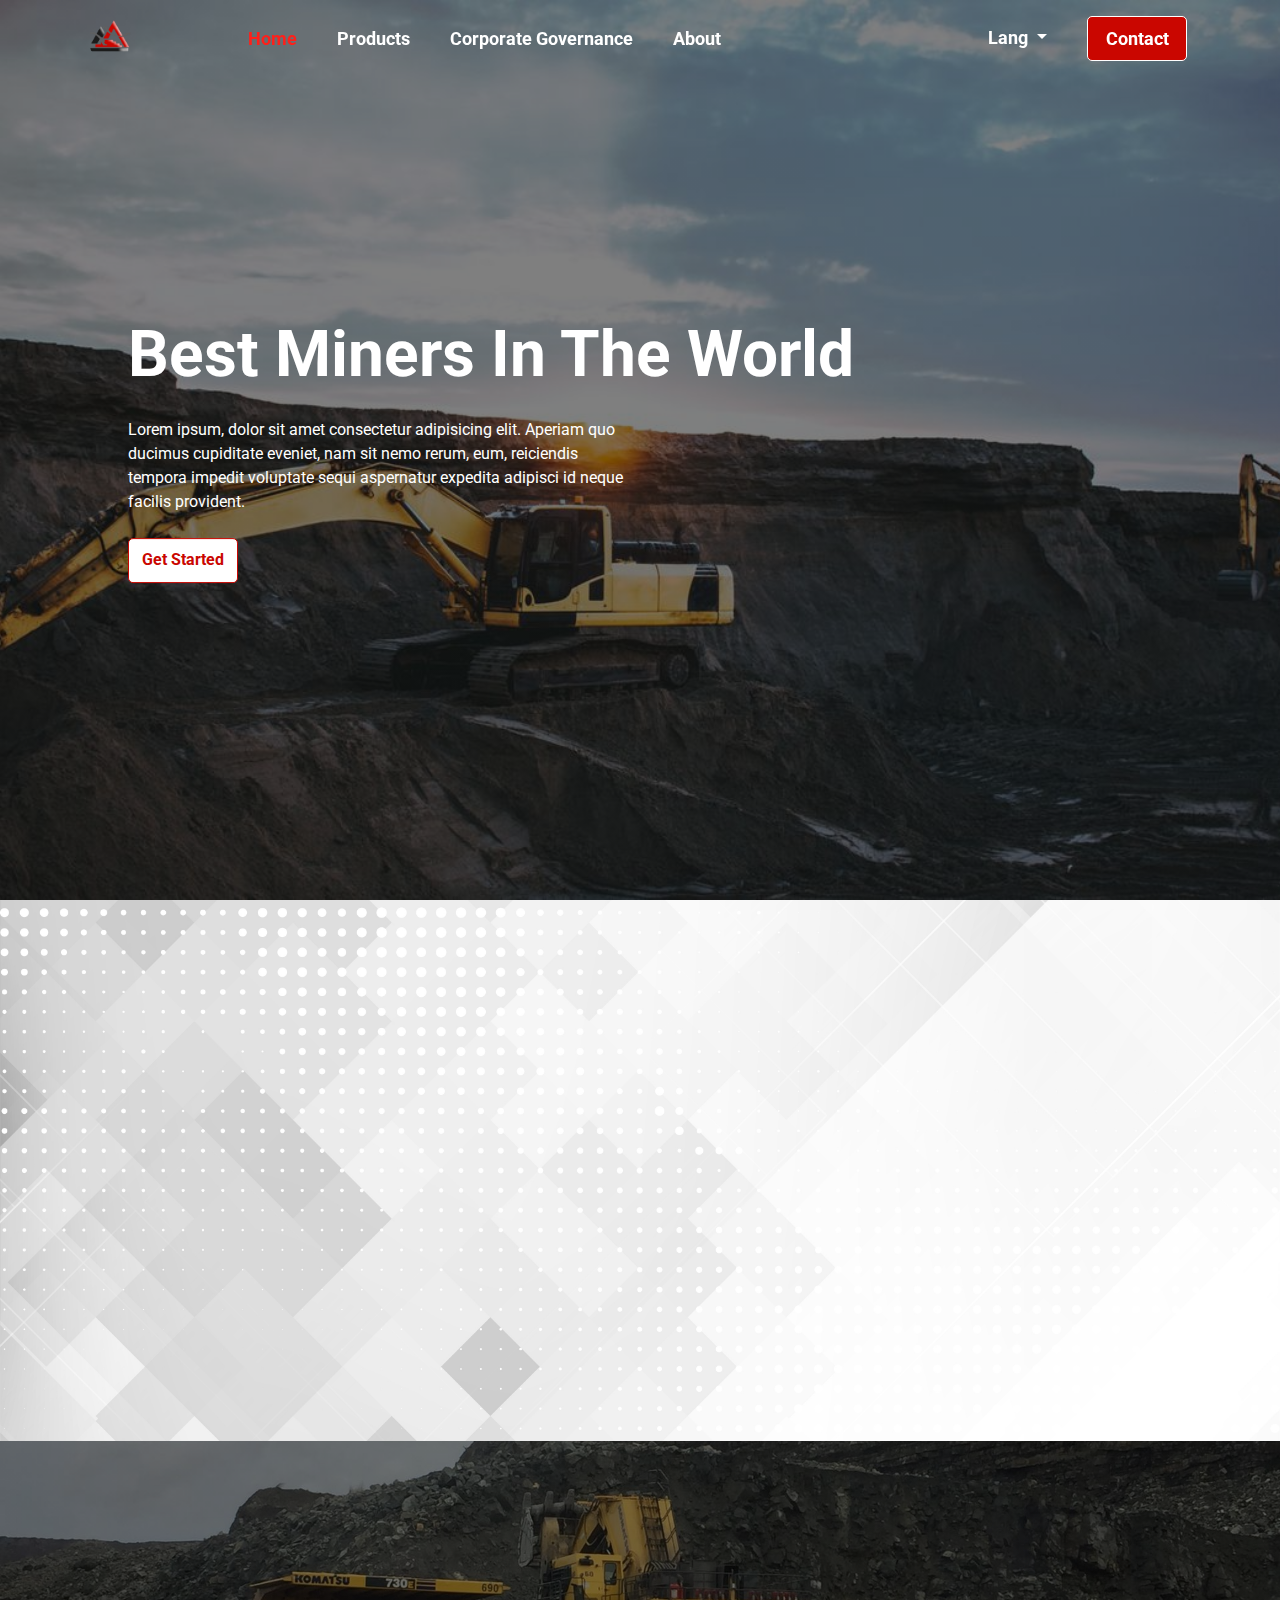
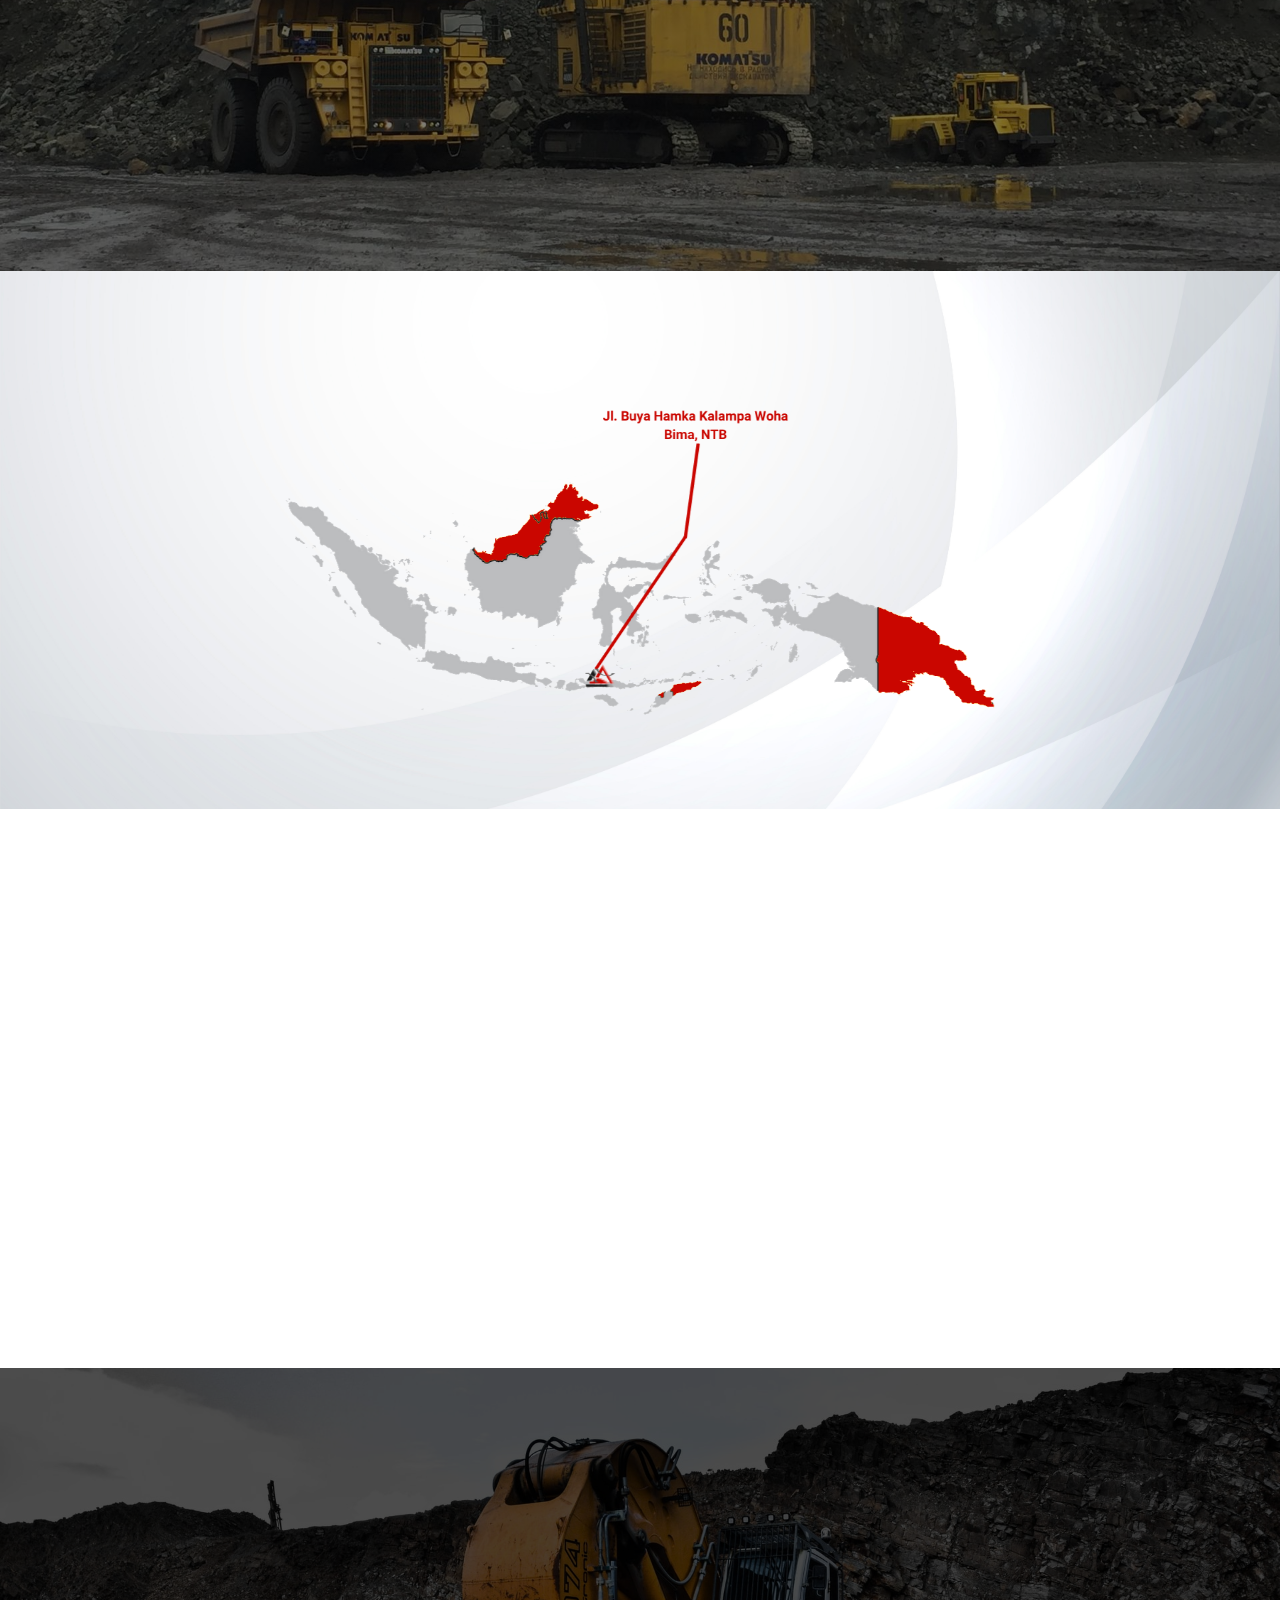
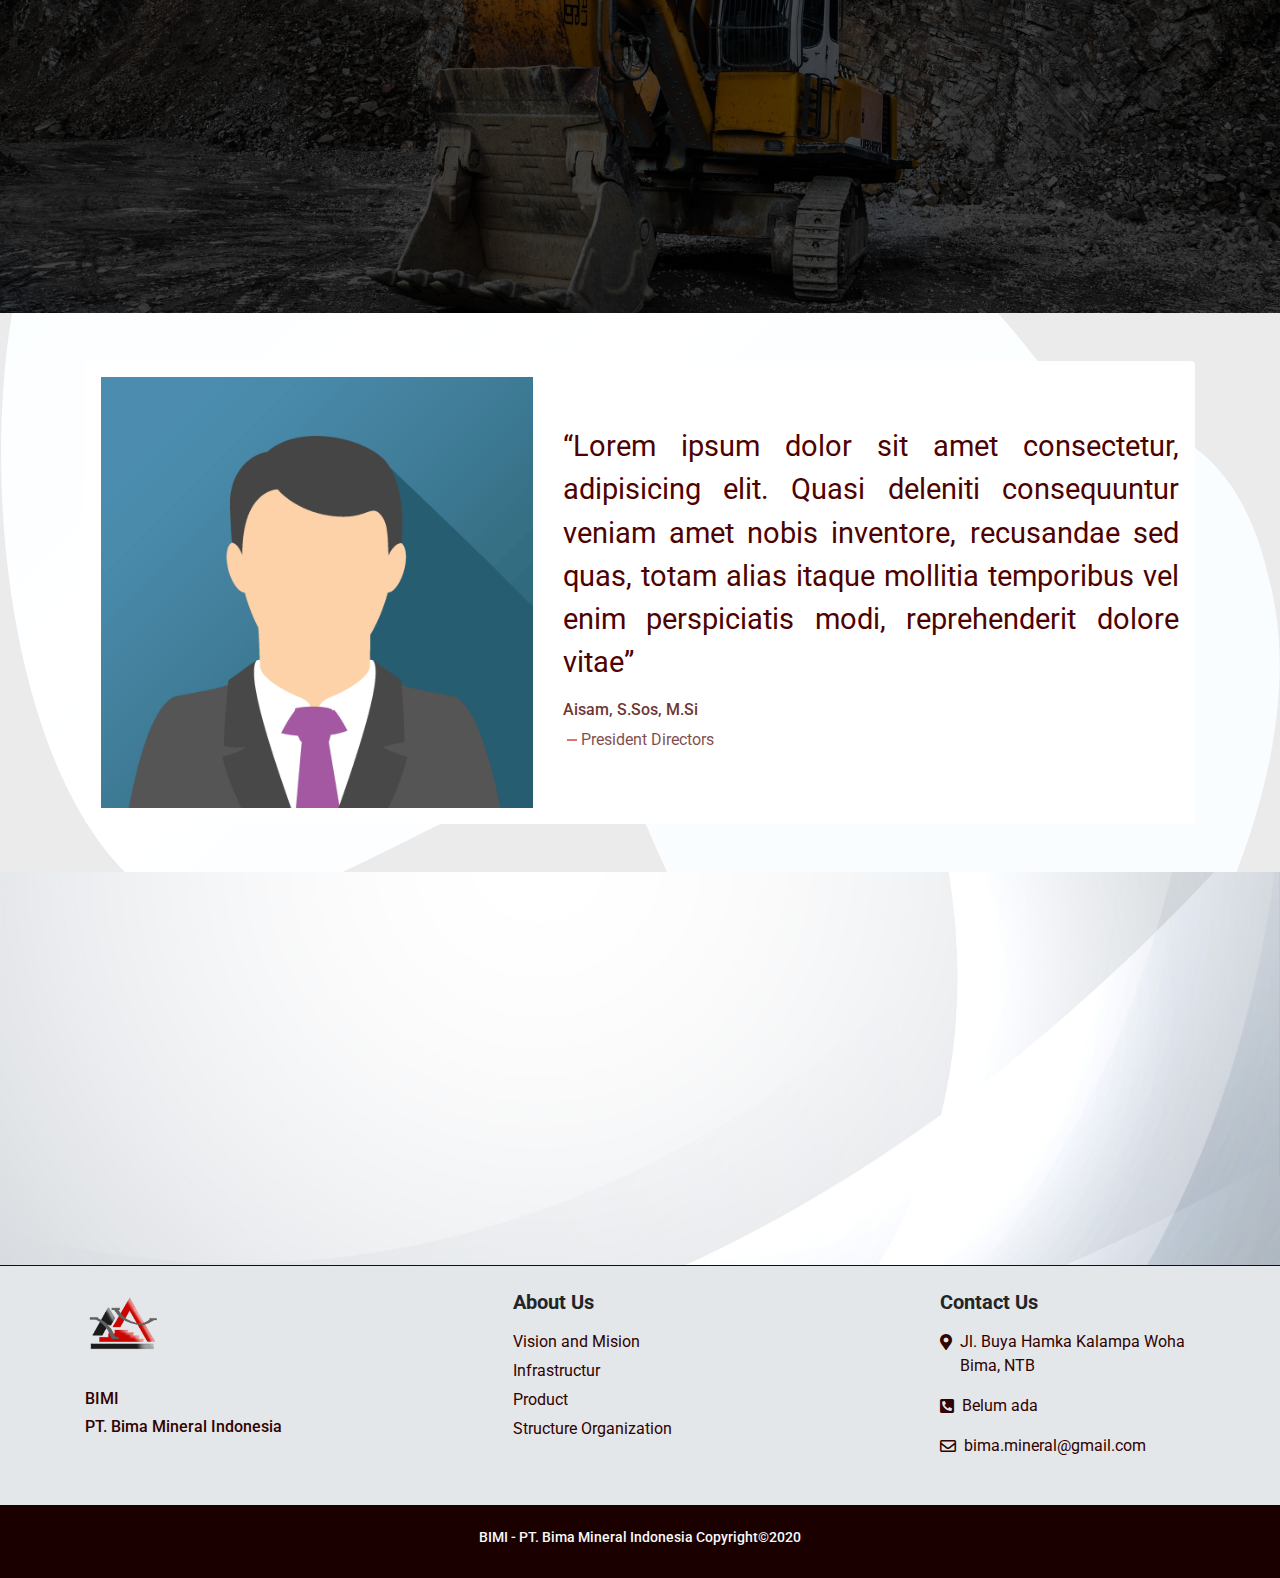
<file: index.html>
<!DOCTYPE html>
<html lang="en">
  <head>
    <meta charset="UTF-8" />
    <meta name="keywords" content="Mining Company" />
    <meta name="description" content="Your Trusted Source for Mining." />
    <meta name="viewport" content="width=device-width, initial-scale=1.0" />
    <meta http-equiv="X-UA-Compatible" content="IE=edge" />
    <link rel="stylesheet" href="vendor/animate.css" />
    <link rel="stylesheet" href="vendor/fontawesome/css/all.min.css" />
    <link
      rel="stylesheet"
      href="vendor/bootstrap-4.3.1/css/bootstrap.min.css"
    />
    <link rel="stylesheet" href="assets/css/style.min.css" />
    <link rel="stylesheet" href="vendor/slick-1.8.1/slick/slick.css" />
    <link rel="stylesheet" href="vendor/slick-1.8.1/slick/slick-theme.css" />
    <link rel="stylesheet" href="vendor/aos-master/dist/aos.css" />
    <link
      rel="shortcut icon"
      href="assets/images/favicon.ico"
      type="image/x-icon"
    />
    <title>BIMI - Your Trusted Source for Mining</title>
  </head>
  <body>
    <header id="home">
      <nav class="navbar navbar-expand-lg fixed-top">
        <div class="container d-flex justify-content-between">
          <a class="navbar-brand" href="index.html"
            ><img src="assets/images/Logo.png" class="logo pr-2" alt="Bimi" />
          </a>
          <button
            class="navbar-toggler ml-auto"
            type="button"
            data-toggle="collapse"
            data-target=".navbar-collapse"
            aria-controls="navbarSupportedContent"
            aria-expanded="false"
            aria-label="Toggle navigation"
          >
            <span class="navbar-toggler-icon">
              <i class="fa-lg fas fa-bars pt-1 txt-primary"></i>
            </span>
          </button>
          <div class="collapse navbar-collapse">
            <ul class="navbar-nav mx-auto">
              <li class="nav-item">
                <a class="nav-link active mr-lg-4" href="index.html"
                  ><strong>Home</strong></a
                >
              </li>
              <li class="nav-item">
                <a class="nav-link" href="products.html"
                  ><strong>Products</strong></a
                >
              </li>
              <li class="nav-item mx-lg-4">
                <a class="nav-link" href="corporate.html"
                  ><strong>Corporate Governance</strong></a
                >
              </li>
              <li class="nav-item">
                <a class="nav-link" href="about.html"
                  ><strong>About</strong></a
                >
              </li>
            </ul>
          </div>
          <div class="collapse navbar-collapse">
            <ul class="navbar-nav ml-lg-auto">
              <li class="nav-item dropdown mr-lg-4 mt-lg-2">
                <a
                  class="nav-link dropdown-toggle"
                  href="#"
                  id="navbarDropdown"
                  role="button"
                  data-toggle="dropdown"
                  aria-haspopup="true"
                  aria-expanded="false"
                >
                  <strong>Lang</strong>
                </a>
                <div class="dropdown-menu" aria-labelledby="navbarDropdown">
                  <a
                    href="#googtrans(en|en)"
                    class="dropdown-item lang-en lang-select"
                    data-lang="en"
                    ><strong>English</strong></a
                  >
                  <a
                    href="#googtrans(en|zh-CN)"
                    class="dropdown-item lang-en lang-select"
                    data-lang="zh-CN"
                    ><strong>China</strong></a
                  >
                </div>
              </li>
              <li class="nav-item">
                <a href="contact.html" class="nav-link"
                  ><button id="buttonNav" class="button-one"><strong>Contact</strong></button>
                </a>
              </li>
            </ul>
          </div>
        </div>
      </nav>
      <div class="banner">
        <h1 class="title-banner"><strong>Best Miners In The World</strong></h1>
        <p class="content-banner my-4">
          Lorem ipsum, dolor sit amet consectetur adipisicing elit. Aperiam quo
          ducimus cupiditate eveniet, nam sit nemo rerum, eum, reiciendis
          tempora impedit voluptate sequi aspernatur expedita adipisci id neque
          facilis provident.
        </p>
        <a href="#vision-mission"
          ><button class="button-two"><strong>Get Started</strong></button></a
        >
      </div>
    </header>
    <main>
      <article id="vision-mission" class="text-center p-5">
        <div class="container mt-5">
          <section id="vision">
            <h5 class="title-small text-uppercase" data-aos="fade-down" data-aos-duration="1500">Vision</h5>
            <em>
              <p class="vision" data-aos="zoom-in" data-aos-duration="1800">
                <q
                  >Become a world-class mining company for a better quality
                  life</q
                >
              </p>
            </em>
          </section>
          <section id="mission">
            <h5 class="title-small text-uppercase mt-5 mb-4" data-aos="fade-down" data-aos-duration="2000">Mission</h5>
            <div class="col-12 col-md-11 col-lg-10 mx-auto">
              <div class="row">
                <div class="col-8 col-md-4 mx-auto mb-5">
                  <div class="card p-2 p-lg-3" data-aos="flip-up" data-aos-duration="2300">
                    <p class="mission">
                      Optimizing corporate value, contribution to shareholders
                      and social responsibility (empowerment of local
                      communities)
                    </p>
                  </div>
                </div>
                <div class="col-8 col-md-4 mx-auto mb-5">
                  <div class="card p-2 p-lg-3" data-aos="flip-up" data-aos-duration="2500">
                    <p class="mission">
                      Creating competent, creative and professional human
                      resources
                    </p>
                  </div>
                </div>
                <div class="col-8 col-md-4 mx-auto">
                  <div class="card p-2 p-lg-3" data-aos="flip-up" data-aos-duration="2800">
                    <p class="mission">
                      Realizing harmonization of relationships with stakeholders
                      and the global environment
                    </p>
                  </div>
                </div>
              </div>
            </div>
          </section>
        </div>
      </article>
      <article id="project" class="p-5">
        <div class="container">
          <h1 class="title text-light pl-2 mb-2" data-aos="fade-right" data-aos-duration="1200"><strong>Our Infrastructure</strong></h1>
          <h5 class="subtitle text-light pl-2" data-aos="fade-right" data-aos-duration="1500">Check some of our infrastructure</h5>
          <a href=""
            ><button class="button-two" data-aos="fade-left" data-aos-duration="1500">
              <strong>Get More</strong>
            </button>
          </a>
          <div id="project-slider" data-aos="fade-up" data-aos-duration="2000">
            <div class="card text-center">
              <img
                src="assets/images/company-assets/road to mine.PNG"
                class="img-fluid rounded"
                alt="Sample"
              />
              <div class="caption text-light text-left p-2">
                <h5 class="title-project"><strong>Road to Location</strong></h5>
                <p class="content-project">
                  Lorem ipsum dolor, sit amet consectetur adipisicing elit.
                  Dicta officia molestias facere perspiciatis. Saepe sapiente
                  animi veritatis suscipit eos debitis alias cupiditate, cum
                  laudantium possimus fuga qui sit iusto libero?
                </p>
              </div>
            </div>
            <div class="card text-center">
              <img
                src="assets/images/company-assets/25.jpeg"
                class="img-fluid rounded"
                alt="Sample"
              />
              <div class="caption text-light text-left p-2">
                <h5 class="title-project"><strong>Mine Road</strong></h5>
                <p class="content-project">
                  Lorem ipsum dolor, sit amet consectetur adipisicing elit.
                  Dicta officia molestias facere perspiciatis. Saepe sapiente
                  animi veritatis suscipit eos debitis alias cupiditate, cum
                  laudantium possimus fuga qui sit iusto libero?
                </p>
              </div>
            </div>
            <div class="card text-center">
              <img
                src="assets/images/company-assets/21.jpeg"
                class="img-fluid rounded"
                alt="Sample"
              />
              <div class="caption text-light text-left p-2">
                <h5 class="title-project"><strong>Excavator</strong></h5>
                <p class="content-project">
                  Lorem ipsum dolor, sit amet consectetur adipisicing elit.
                  Dicta officia molestias facere perspiciatis. Saepe sapiente
                  animi veritatis suscipit eos debitis alias cupiditate, cum
                  laudantium possimus fuga qui sit iusto libero?
                </p>
              </div>
            </div>
            <div class="card text-center">
              <img
                src="assets/images/company-assets/23.jpeg"
                class="img-fluid rounded"
                alt="Sample"
              />
              <div class="caption text-light text-left p-2">
                <h5 class="title-project"><strong>Wheel Loader</strong></h5>
                <p class="content-project">
                  Lorem ipsum dolor, sit amet consectetur adipisicing elit.
                  Dicta officia molestias facere perspiciatis. Saepe sapiente
                  animi veritatis suscipit eos debitis alias cupiditate, cum
                  laudantium possimus fuga qui sit iusto libero?
                </p>
              </div>
            </div>
            <div class="card text-center">
              <img
                src="assets/images/company-assets/port.PNG"
                class="img-fluid rounded"
                alt="Sample"
              />
              <div class="caption text-light text-left p-2">
                <h5 class="title-project"><strong>Port</strong></h5>
                <p class="content-project">
                  Lorem ipsum dolor, sit amet consectetur adipisicing elit.
                  Dicta officia molestias facere perspiciatis. Saepe sapiente
                  animi veritatis suscipit eos debitis alias cupiditate, cum
                  laudantium possimus fuga qui sit iusto libero?
                </p>
              </div>
            </div>
          </div>
        </div>
      </article>
      <article class="maps-bimi p-2 p-md-4 p-lg-5">
        <div class="container">
          <div class="col-12 col-md-10 col-lg-8 mx-auto">
            <figure class="d-flex justify-content-center">
              <img src="assets/images/bimi.png" alt="Maps Bimi" class="img-fluid mx-auto">
            </figure>
          </div>
        </div>
      </article>
      <article id="mineral" class="px-2 py-5 px-md-5">
        <div class="container-fluid">
          <h3 class="title-small text-uppercase text-center mb-5"  data-aos="fade-down" data-aos-duration="1200">
            <strong>Report of Analysis</strong>
          </h3>
          <div class="col-12 col-md-10 col-lg-8 mx-auto">
            <div class="table-responsive overflow-hidden">
              <table id="tableAnalysist" class="table table-borderless table-custom" data-aos="flip-down" data-aos-duration="2000">
                <thead>
                  <th class="text-center">No</th>
                  <th>Parameter</th>
                  <th>Unit</th>
                  <th>Test Result</th>
                  <th>Test Method</th>
                </thead>
                <tbody>
                  <tr>
                    <td class="text-center">1</td>
                    <td><strong>Total Fe</strong></td>
                    <td>% wt</td>
                    <td>56.15</td>
                    <td>X-Ray Fluorescence</td>
                  </tr>
                  <tr>
                    <td class="text-center">2</td>
                    <td><strong>Al<sub>2</sub>O<sub>3</sub></strong></td>
                    <td>% wt</td>
                    <td>4.05</td>
                    <td>X-Ray Fluorescence</td>
                  </tr>
                  <tr>
                    <td class="text-center">3</td>
                    <td><strong>Sulphur (S)</strong></td>
                    <td>% wt</td>
                    <td>0.02</td>
                    <td>X-Ray Fluorescence</td>
                  </tr>
                  <tr>
                    <td class="text-center">4</td>
                    <td><strong>Fe<sub>2</sub>O<sub>3</sub></strong></td>
                    <td>% wt</td>
                    <td>80.28</td>
                    <td>X-Ray Fluorescence</td>
                  </tr>
                  <tr>
                    <td class="text-center">5</td>
                    <td><strong>Cr<sub>2</sub>O<sub>3</sub></strong></td>
                    <td>% wt</td>
                    <td>0.02</td>
                    <td>X-Ray Fluorescence</td>
                  </tr>
                  <tr>
                    <td class="text-center">6</td>
                    <td>Moisture Content</td>
                    <td>% wt</td>
                    <td>10.59</td>
                    <td>Gravimetric</td>
                  </tr>
                  <tr>
                    <td class="text-center">7</td>
                    <td>K<sub>2</sub>O</td>
                    <td>% wt</td>
                    <td>0.01</td>
                    <td>X-Ray Fluorescence</td>
                  </tr>
                  <tr>
                    <td class="text-center">8</td>
                    <td>G<sub>3</sub>O</td>
                    <td>% wt</td>
                    <td>0.59</td>
                    <td>X-Ray Fluorescence</td>
                  </tr>
                  <tr>
                    <td class="text-center">9</td>
                    <td>MgO</td>
                    <td>% wt</td>
                    <td>3.56</td>
                    <td>X-Ray Fluorescence</td>
                  </tr>
                  <tr>
                    <td class="text-center">10</td>
                    <td>MnO<sub>2</sub></td>
                    <td>% wt</td>
                    <td>0.62</td>
                    <td>X-Ray Fluorescence</td>
                  </tr>
                  <tr>
                    <td class="text-center">11</td>
                    <td>Na<sub>2</sub>O</td>
                    <td>% wt</td>
                    <td>0.22</td>
                    <td>X-Ray Fluorescence</td>
                  </tr>
                  <tr>
                    <td class="text-center">12</td>
                    <td>Phosphor (P)</td>
                    <td>% wt</td>
                    <td>0.01</td>
                    <td>X-Ray Fluorescence</td>
                  </tr>
                  <tr>
                    <td class="text-center">13</td>
                    <td>SiO<sub>2</sub></td>
                    <td>% wt</td>
                    <td>3.15</td>
                    <td>X-Ray Fluorescence</td>
                  </tr>
                  <tr>
                    <td class="text-center">14</td>
                    <td>TiO<sub>2</sub></td>
                    <td>% wt</td>
                    <td>7.17</td>
                    <td>X-Ray Fluorescence</td>
                  </tr>
                </tbody>
              </table>
              <div class="pagination" data-aos="fade-up" data-aos-duration="2200">
                <ol class="page-number"></ol>
              </div>
            </div>
          </div>
        </div>
      </article>

      <article id="product" class="p-5">
        <h1 class="title text-light text-center mb-4" data-aos="fade-down" data-aos-duration="1200"><strong>Product Preview</strong></h1>
        <h4 class="subtitle text-light text-center mb-5" data-aos="fade-down" data-aos-duration="1500">A snapshot of some our recently ining products</h4>
        <div class="container">
          <div class="row">
            <div class="col-12 col-md-6 col-lg-4 mx-auto mb-5">
              <div class="box mx-auto border-0" data-aos="zoom-in" data-aos-duration="1700">
                <div class="box-inner">
                  <div class="box-front">
                    <img src="assets/images/product/pasir besi.jpg" alt="Pasir Besi" class="mx-auto">
                  </div>
                  <div class="box-back">
                    <h5 class="mb-3">Iron Sand</h5>
                    <p>Lorem ipsum dolor sit amet consectetur adipisicing elit.</p>
                  </div>
                </div>
              </div>
              <div class="caption-product text-center">
                <h4 class="title text-light mt-3" data-aos="fade-up" data-aos-duration="1800"><strong>Iron Sand</strong></h4>
              </div>
            </div>
            <div class="col-12 col-md-6 col-lg-4 mx-auto mb-5">
              <div class="box mx-auto border-0" data-aos="zoom-in" data-aos-duration="1700">
                <div class="box-inner">
                  <div class="box-front">
                    <img src="assets/images/product/nikel.jpg" alt="Pasir Besi" class="mx-auto">
                  </div>
                  <div class="box-back">
                    <h5 class="mb-3">Nickel</h5>
                    <p>Lorem ipsum dolor sit amet consectetur adipisicing elit.</p>
                  </div>
                </div>
              </div>
              <div class="caption-product text-center">
                <h4 class="title text-light mt-3" data-aos="fade-up" data-aos-duration="1800"><strong>Nickel</strong></h4>
              </div>
            </div>
            <div class="col-12 col-md-6 col-lg-4 mx-auto mb-5">
              <div class="box mx-auto border-0" data-aos="zoom-in" data-aos-duration="1700">
                <div class="box-inner">
                  <div class="box-front">
                    <img src="assets/images/product/batu.jpg" alt="Pasir Besi" class="mx-auto">
                  </div>
                  <div class="box-back">
                    <h5 class="mb-3">Stone</h5>
                    <p>Lorem ipsum dolor sit amet consectetur adipisicing elit.</p>
                  </div>
                </div>
              </div>
              <div class="caption-product text-center">
                <h4 class="title text-light mt-3" data-aos="fade-up" data-aos-duration="1800"><strong>Stone</strong></h4>
              </div>
          </div>
        </div>
      </article>

      <article id="company" class="py-5 px-0 px-md-3 px-lg-5">
         <div class="container">
           <div class="card border-0 p-3">
              <div class="row">
                <div class="col-12 col-md-5">
                  <img src="assets/images/img_avatar.png" alt="Aisam, S.Sos, M.Si" class="img-fluid mx-auto">
                </div>
                <div class="col-12 col-md-7 mt-4 mt-md-3 mt-lg-5">
                  <p class="quote text-justify"><q>Lorem ipsum dolor sit amet consectetur, adipisicing elit. Quasi deleniti consequuntur veniam amet nobis inventore, recusandae sed quas, totam alias itaque mollitia temporibus vel enim perspiciatis modi, reprehenderit dolore vitae</q></p>
                  <h6 class="name">Aisam, S.Sos, M.Si</h6>
                  <p class="position pl-1"><span class="line mb-1"></span> President Directors</p>
                </div>
              </div>
           </div>
        </div>
      </article>
      <article id="licences" class="p-3 p-md-5">
        <h2 class="title text-center text-uppercase mb-5" data-aos="fade-down" data-aos-duration="1200"><strong>Licenses</strong></h2>
        <div class="col-12 col-md-9 col-lg-7 mx-auto table-responsive">
          <table class="table table-borderless table-custom" data-aos="flip-up" data-aos-duration="1500">
            <thead>
              <th scope="col">No</th>
              <th scope="col">License</th>
              <th scope="col">Detail</th>
              <th scope="col" class="text-center">Status</th>
            </thead>
            <tbody>
              <tr>
                <td class="text-center">1</td>
                <td>Deed of Incorporation</td>
                <td>No. 84/30 Mei 2011</td>
                <td class="text-center"><i class="far fa-check-circle text-success"></i></td>
              </tr>
              <tr>
                <td class="text-center">2</td>
                <td>AHU</td>
                <td>AHU-35399.AH.01.01 Tahun 2011/30 Mei 2011</td>
                <td class="text-center"><i class="far fa-check-circle text-success"></i></td>
              </tr>
              <tr>
                <td class="text-center">3</td>
                <td>IUP OP</td>
                <td>546/72/Diskoperindagtamben/2014</td>
                <td class="text-center"><i class="far fa-check-circle text-success"></i></td>
              </tr>
            </tbody>
          </table>
        </div>
      </article>
    </main>
    <footer class="w-100">
      <div class="footer-top py-4">
        <div class="container">
          <div class="row">
            <div class="col-12 col-md-6 col-lg-3 mb-4">
              <img src="assets/images/Logo.png" alt="Logo Bimi" class="logo-footer mb-4">
              <h6 class="name mb-2">BIMI</h6>
              <h6 class="name">PT. Bima Mineral Indonesia</h6>
            </div>
            <div class="col-12 col-md-6 col-lg-3 mb-4 mx-lg-auto">
                <h5 class="mb-3"><strong>About Us</strong></h5>
                <ul class="p-0">
                  <li><a href="#vision-mission">Vision and Mision</a></li>
                  <li><a href="#project">Infrastructur</a></li>
                  <li><a href="">Product</a></li>
                  <li><a href="#company">Structure Organization</a></li>
                </ul>
            </div>
            <div class="col-12 col-md-6 col-lg-3">
              <h5 class="mb-3"><strong>Contact Us</strong></h5>
              <div class="d-flex flex-row">
                <i class="fas fa-map-marker-alt pr-2 pt-1"></i>
                <p>Jl. Buya
                  Hamka Kalampa Woha<br />Bima, NTB</p>
              </div>
              <div class="d-flex flex-row">
                <i class="fas fa-phone-square-alt pr-2 pt-1"></i>
                <p>Belum ada</p>
              </div>
              <div class="d-flex flex-row">
                <i class="far fa-envelope pr-2 pt-1"></i>
                <p>bima.mineral@gmail.com</p>
              </div>
            </div>
          </div>
        </div>
      </div>
      <div class="footer-bottom py-4">
        <h6 class="text-center text-light">BIMI - PT. Bima Mineral Indonesia Copyright&copy;2020</h6>
      </div>
    </footer>
    <script src="vendor/jquery/jquery-3.4.1.min.js"></script>
    <script src="vendor/bootstrap-4.3.1/js/bootstrap.min.js"></script>
    <script src="vendor/slick-1.8.1/slick/slick.min.js"></script>
    <script src="vendor/aos-master/dist/aos.js"></script>
    <script src="https://translate.google.com/translate_a/element.js?cb=googleTranslateElementInit"></script>
    <script src="assets/js/lang.js"></script>
    <script src="assets/js/theme.js"></script>
  </body>
</html>
</file>
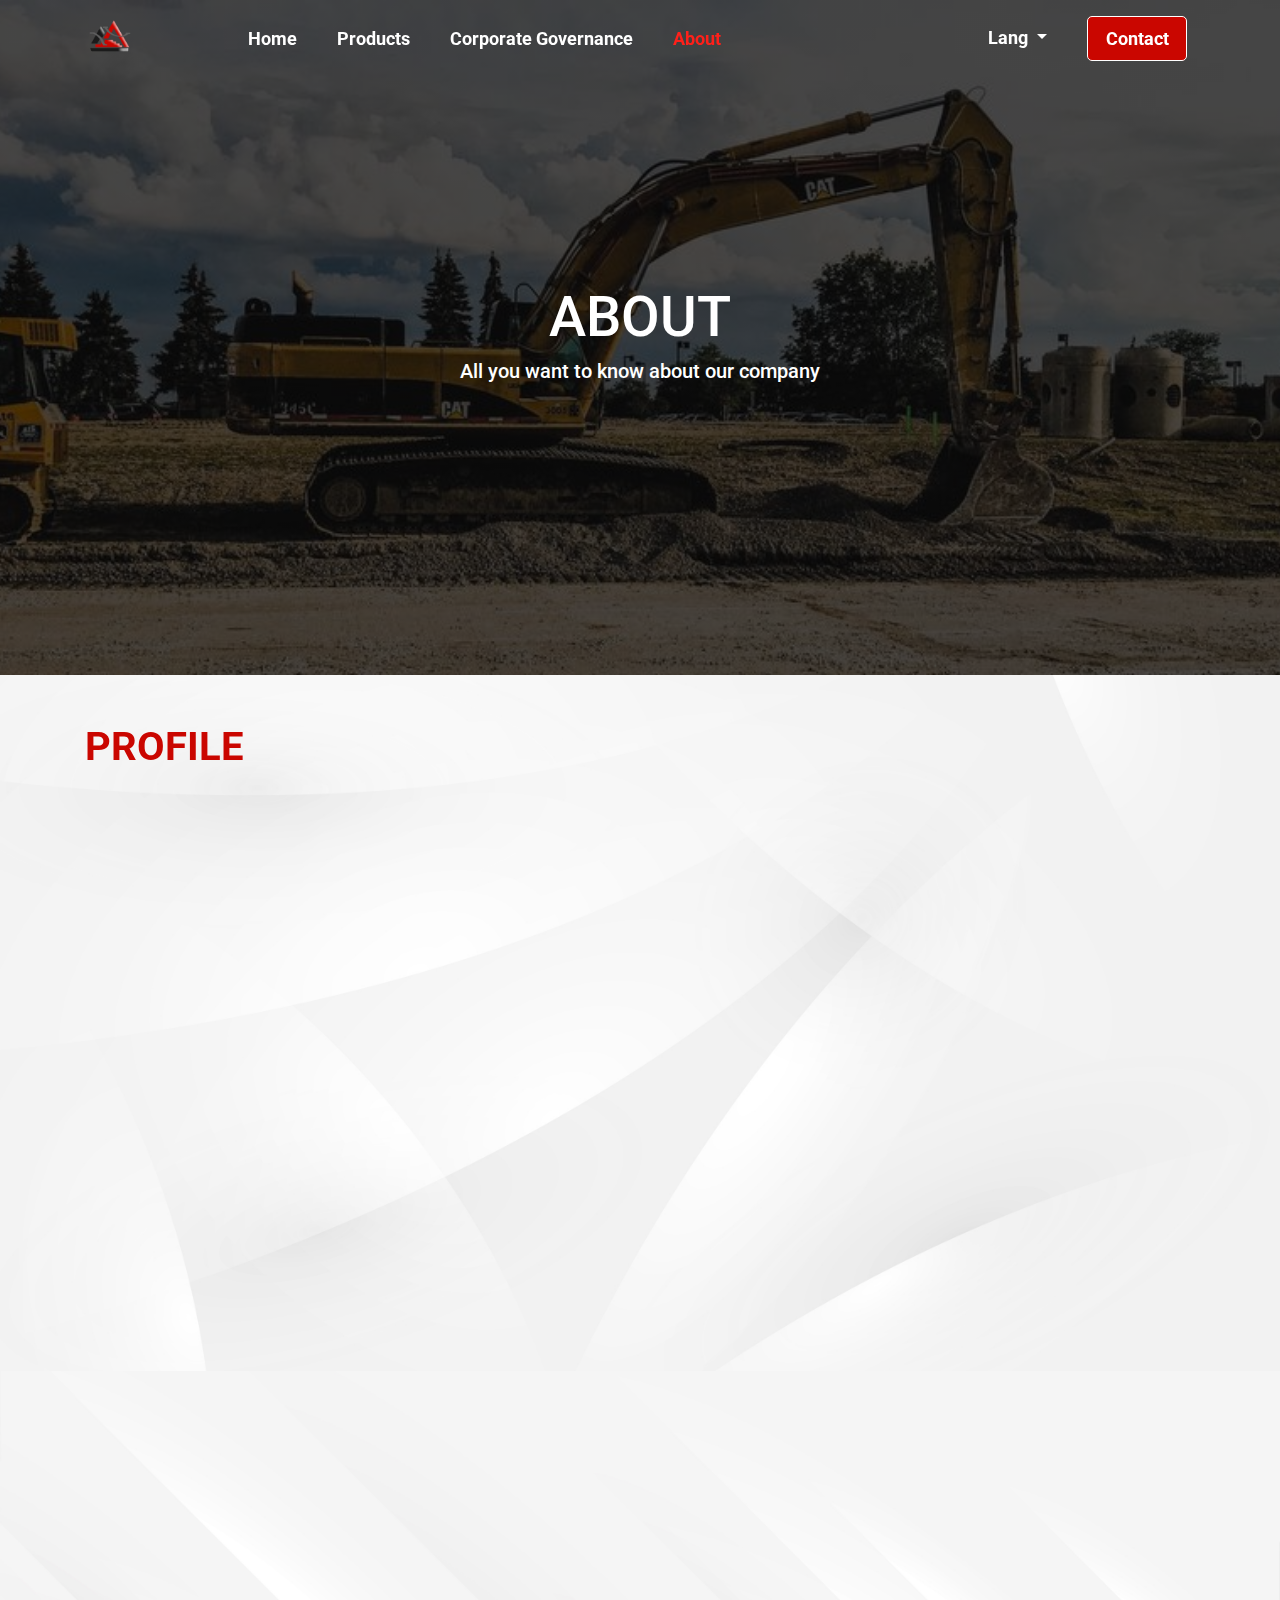
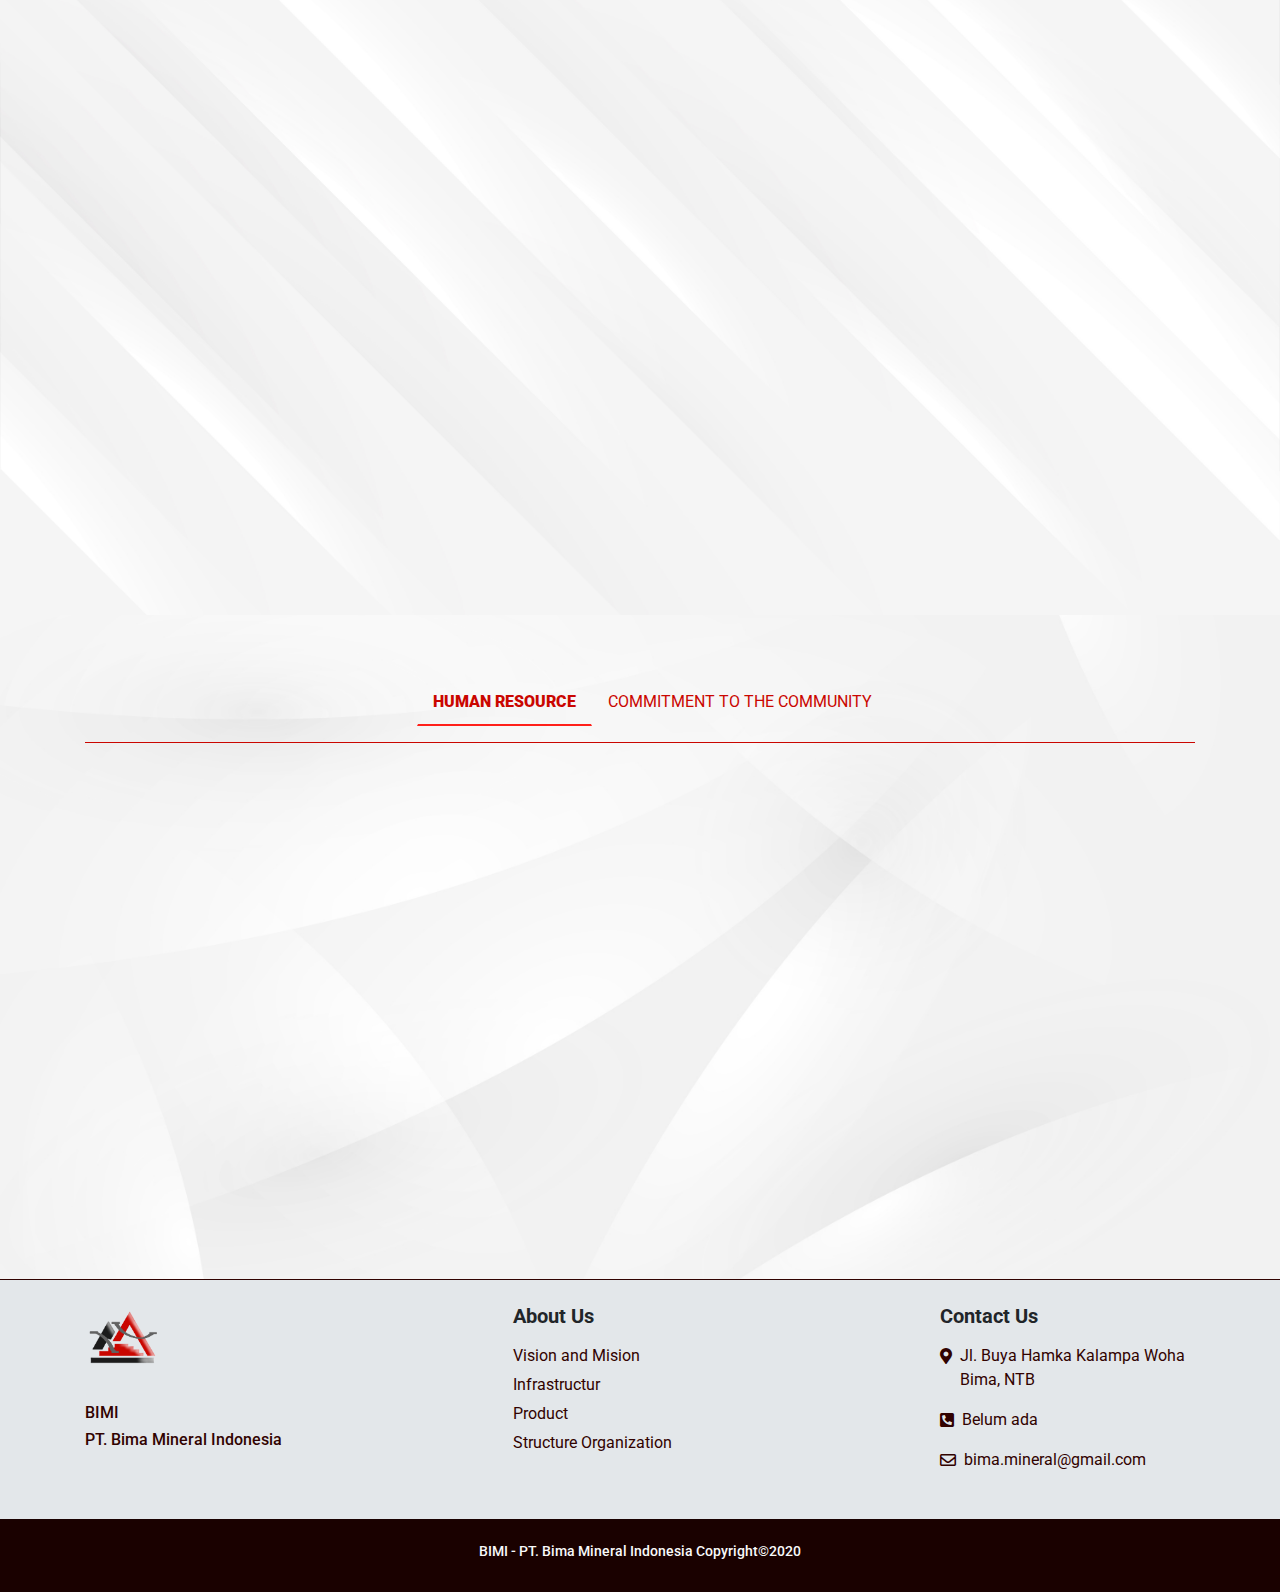
<file: about.html>
<!DOCTYPE html>
<html lang="en">
  <head>
    <meta charset="UTF-8" />
    <meta name="keywords" content="Mining Company" />
    <meta name="description" content="Your Trusted Source for Mining." />
    <meta name="viewport" content="width=device-width, initial-scale=1.0" />
    <meta http-equiv="X-UA-Compatible" content="IE=edge" />
    <link rel="stylesheet" href="vendor/animate.css" />
    <link rel="stylesheet" href="vendor/fontawesome/css/all.min.css" />
    <link
      rel="stylesheet"
      href="vendor/bootstrap-4.3.1/css/bootstrap.min.css"
    />
    <link rel="stylesheet" href="assets/css/style.min.css" />
    <link rel="stylesheet" href="vendor/aos-master/dist/aos.css" />
    <link
      rel="icon"
      href="assets/images/favicon.ico"
      type="image/x-icon"
    />
    <title>BIMI - About</title>
  </head>
  <body>
    <header id="about">
      <nav class="navbar navbar-expand-lg fixed-top">
        <div class="container d-flex justify-content-between">
          <a class="navbar-brand" href="index.html"
            ><img src="assets/images/Logo.png" class="logo pr-2" alt="Bimi" />
          </a>
          <button
            class="navbar-toggler ml-auto"
            type="button"
            data-toggle="collapse"
            data-target=".navbar-collapse"
            aria-controls="navbarSupportedContent"
            aria-expanded="false"
            aria-label="Toggle navigation"
          >
            <span class="navbar-toggler-icon">
              <i class="fa-lg fas fa-bars pt-1 txt-primary"></i>
            </span>
          </button>
          <div class="collapse navbar-collapse">
            <ul class="navbar-nav mx-auto">
              <li class="nav-item">
                <a class="nav-link mr-lg-4" href="index.html"
                  ><strong>Home</strong></a
                >
              </li>
              <li class="nav-item">
                <a class="nav-link" href="products.html"
                  ><strong>Products</strong></a
                >
              </li>
              <li class="nav-item mx-lg-4">
                <a class="nav-link" href="corporate.html"
                  ><strong>Corporate Governance</strong></a
                >
              </li>
              <li class="nav-item">
                <a class="nav-link active" href="about.html"
                  ><strong>About</strong></a
                >
              </li>
            </ul>
          </div>
          <div class="collapse navbar-collapse">
            <ul class="navbar-nav ml-lg-auto">
              <li class="nav-item dropdown mr-lg-4 mt-lg-2">
                <a
                  class="nav-link dropdown-toggle"
                  href="#"
                  id="navbarDropdown"
                  role="button"
                  data-toggle="dropdown"
                  aria-haspopup="true"
                  aria-expanded="false"
                >
                  <strong>Lang</strong>
                </a>
                <div class="dropdown-menu" aria-labelledby="navbarDropdown">
                  <a
                    href="#googtrans(en|en)"
                    class="dropdown-item lang-en lang-select"
                    data-lang="en"
                    ><strong>English</strong></a
                  >
                  <a
                    href="#googtrans(en|zh-CN)"
                    class="dropdown-item lang-en lang-select"
                    data-lang="zh-CN"
                    ><strong>China</strong></a
                  >
                </div>
              </li>
              <li class="nav-item">
                <a href="contact.html" class="nav-link"
                  ><button id="buttonNav" class="button-one"><strong>Contact</strong></button>
                </a>
              </li>
            </ul>
          </div>
        </div>
      </nav>
      <div class="title-page text-center">
        <h1 class="text-uppercase">About</h1>
        <h5>All you want to know about our company</h5>
      </div>
    </header>
    <main>
      <article id="profil" class="p-3 p-md-5">
        <div class="container">
          <h1 class="title text-center text-md-left mb-4 text-uppercase" data-aos="fade-down" data-aos-duration="1200">
            <strong>Profile</strong>
          </h1>
          <div class="row">
            <div class="col-12 col-md-6 col-lg-7" data-aos="fade-right" data-aos-duration="1500">
              <p class="paragraph txt-dark">
                PT. Bima Mineral Indonesia is a company engaged in the mining of
                berries (Fe) which was established on March 15, 2010, and was
                approved by the Minister of Law and Human Rights through Decree
                AHU-35399.Ah.01.01 Year 2011. After carrying out all the
                conditions and obligations that have been determined, PT . Bima
                Mineral Indonesia on its journey has obtained a Mining Business
                Permit for Production of Iron Sand Metal Mineral in Pekat
                District, Dompu Regency, in accordance with the Regent's Decree
                Number: 546/72 / Diskoperindagtamben / 2014 on February 11, 2014
                with a total area of 6,000 Ha. which includes land and sea
                areas.
              </p>
              <p class="paragraph txt-dark">
                This company is owned by a native son of a region where the
                company domiciles and the mining location are in the same
                regional position, namely operating in the Pekat District, Dompu
                Regency, West Nusa Tenggara. In accordance with the deed of
                establishment, the intent of the Company is to carry out
                business in the mining sector, as well as other business
                activities related to or support these business activities, in
                order to make this company independent and transparent in its
                operations.
              </p>
              <h5 class="subtitle mt-4 mb-3">
                The objectives of the Company are:
              </h5>
              <ul>
                <li class="text-justify txt-dark">
                  Seek profit based on the principles of managing the Company
                  effectively and efficiently.
                </li>
                <li class="text-justify txt-dark">
                  Contribute to increasing economic activities and empowering
                  the Jokal community for the welfare and prosperity of the
                  people in the area where the mine operates.
                </li>
              </ul>
            </div>
            <div class="col-12 col-md-6 col-lg-5" data-aos="fade-left" data-aos-duration="1500">
              <img
                src="assets/images/truck.png"
                alt="Truck"
                class="img-fluid d-none d-md-block"
              />
            </div>
          </div>
        </div>
      </article>
      <article id="value" class="py-5">
          <h1 class="title text-center mx-auto mb-5" data-aos="fade-down" data-aos-duration="1200">Our Values</h1>
            <div class="container">
              <div class="row">
                  <div class="col-12 col-sm-6 col-lg-4 mb-4" data-aos="fade-up" data-aos-duration="1700">
                    <div class="text-center">
                      <h4 class="circle-title integrity d-flex justify-content-center align-items-center mx-auto mb-3">Integrity</h4>
                      <p>Have honesty, responsibility and be consistent with all
                      actions in achieving company goals</p>
                    </div>
                  </div>
                  <div class="col-12 col-sm-6 col-lg-4 mb-4" data-aos="fade-up" data-aos-duration="1700">
                    <div class="text-center">
                      <h4 class="circle-title commitment d-flex justify-content-center align-items-center mx-auto mb-3">Commitment</h4>
                      <p>Easy to receive input and able to adapt to
                        any changes in the environment that occur</p>
                    </div>
                  </div>
                  <div class="col-12 col-sm-6 col-lg-4 mb-4" data-aos="fade-up" data-aos-duration="1700">
                    <div class="text-center">
                      <h4 class="circle-title open d-flex justify-content-center align-items-center mx-auto mb-3">Open</h4>
                      <p>Able to fulfill agreements and promises with full responsibility
                        answer</p>
                    </div>
                  </div>
                  <div class="col-12 col-sm-6 col-lg-4 mb-4 mx-auto" data-aos="fade-up" data-aos-duration="1700">
                    <div class="text-center">
                      <h4 class="circle-title rational d-flex justify-content-center align-items-center mx-auto mb-3">Rational</h4>
                      <p>Able to carry out activities in a planned, regular and full manner
                        careful consideration and calculation</p>
                    </div>
                  </div>
                  <div class="col-12 col-sm-6 col-lg-4 mb-4 mx-auto" data-aos="fade-up" data-aos-duration="1700">
                    <div class="text-center">
                      <h4 class="circle-title visionary d-flex justify-content-center align-items-center mx-auto mb-3">Visionary</h4>
                      <p>The ability to innovate and see far ahead without being restricted
                        space and time</p>
                    </div>
                  </div>
                </div>
            </div>     
      </article>
      <article id="otherAbout" class="py-5 px-2 px-md-5">
        <div class="container">
          <div class="accordion" id="accordionAbout">
            <ul class="d-flex justify-content-center text-center mb-5 py-3 px-0">
              <li class="d-inline ml-4">
                <button
                  class="btn btn-about"
                  type="button"
                  data-toggle="collapse"
                  data-target="#humanResource"
                  aria-expanded="true"
                  aria-controls="humanResource"
                >
                HUMAN RESOURCE
                </button>
              </li>
              <li class="d-inline">
                <button
                  class="btn btn-about"
                  type="button"
                  data-toggle="collapse"
                  data-target="#commitment"
                  aria-controls="commitment"
                >
                COMMITMENT TO THE COMMUNITY
                </button>
              </li>
            </ul>

            <div
              id="humanResource"
              class="collapse show"
              data-parent="#accordionAbout"
            >
            <div class="row">
              <div class="col-12 col-md-6 col-lg-5 d-none d-md-block" data-aos="fade-right" data-aos-duration="1500">
                <img src="assets/images/human resource.jpg" alt="Human Resource" class="img-fluid">
              </div>
              <div class="col-12 col-md-6 col-lg-7" data-aos="fade-left" data-aos-duration="1700">
                <p class="paragraph">
                  Human Resource Development is focused on creating workers who are professional, professional, committed, dedicated and welfare oriented. To achieve the foregoing, the Company has established the following corporate strategies for human resource development:
                </p>
                <ol type="1" class="text-justify">
                  <li>Implementing organized and consistent worker development so that workers have competence, skills, dedication, performance and
                    high productivity.
                  </li>
                  <li class="my-3">
                    Providing rewards in the form of welfare and competitive remuneration while providing protection to workers in accordance with the standards of oil and gas companies in Indonesia and applicable regulations.
                  </li>
                  <li>
                    Creating and developing safe industrial relations to create a harmonious and comfortable atmosphere to support high productivity
                  </li>
                </ol>
                <p class="paragraph">
                  This corporate strategy forms the basis for the implementation of human resource development programs. The company believes that human resource development is a long-term investment so that the Company is committed to a systematic and sustainable development program to anticipate changing business needs.
                </p>
              </div>
            </div>
            </div>

            <div
                id="commitment"
                class="collapse"
                data-parent="#accordionAbout"
              >
              <div class="row">
                <div class="col-12 col-md-6 col-lg-5 d-none d-md-block">
                  <img src="assets/images/company-assets/17.jpeg" alt="Community" class="img-fluid mb-5">
                  <img src="assets/images/company-assets/30.PNG" alt="Community" class="img-fluid">
                </div>
                <div class="col-12 col-md-6 col-lg-7">
                  <p class="paragraph">
                    As a natural resource company that manages Iron Sand and other minerals, PT. Bima Mineral Indonesia has an important responsibility under its Work Contract to take part in the economic and social development of this country. Along our journey forward, we will demonstrate our steadfast commitment to the fulfillment of this role. We will play a role in providing financial and other assistance to communities to improve and enrich their quality of life in the areas of health, education, agriculture, infrastructure and cultural development. Our efforts are directed, and in many ways arranged by village leaders and representatives, where most of our activities are centered on 4 (four) villages in Pekat District namely Beringin Jaya Village, Pekat Village, Calabi Village and Karombo Village.
                  </p>
                  <p class="paragraph">
                    PT. Bima Mineral Indonesia will encourage education in its Contract of Work areas by providing educational assistance to underprivileged school-age children to these locations. And will also continue to emphasize health care, by allocating a separate budget to provide health services to local patients who do not have a direct relationship with PT. Bima Mineral Indonesia and those who cannot afford the health care. The education and health sectors have become the center of attention of PT. Bima Mineral Indonesia by paying attention to other sectors which of course can be helped and improved by F'T.Bima Mineral Indonesia.
                  </p>
                  <p class="paragraph">
                    Our commitment to the community will be reflected in our support for many agricultural programs and practices. For example, we guarantee local farmers' loans to purchase fertilizers. We will also help breeders in Pekat District and its surroundings through a cooperative that we will initiate together with the surrounding community. Besides that, PT. Bima Mineral Indonesia will also bring in agricultural experts to train farmers on new techniques to increase crop yields.
                  </p>
                  <p class="paragraph">
                    Fulfilling our obligations to our community is a matter of pride for PT. Bima Mineral Indonesia, as we invest to make a difference in the communities in which we live and work.
                  </p>
                </div>
              </div>
            </div>
          </div>
        </div>
      </article>
    </main>
    <footer class="w-100">
      <div class="footer-top py-4">
        <div class="container">
          <div class="row">
            <div class="col-12 col-md-6 col-lg-3 mb-4">
              <img
                src="assets/images/Logo.png"
                alt="Logo Bimi"
                class="logo-footer mb-4"
              />
              <h6 class="name mb-2">BIMI</h6>
              <h6 class="name">PT. Bima Mineral Indonesia</h6>
            </div>
            <div class="col-12 col-md-6 col-lg-3 mx-lg-auto mb-4">
              <h5 class="mb-3"><strong>About Us</strong></h5>
              <ul class="p-0">
                <li>
                  <a href="index.html#vision-mission">Vision and Mision</a>
                </li>
                <li><a href="index.html#project">Infrastructur</a></li>
                <li><a href="">Product</a></li>
                <li><a href="index.html#company">Structure Organization</a></li>
              </ul>
            </div>
            <div class="col-12 col-md-6 col-lg-3">
              <h5 class="mb-3"><strong>Contact Us</strong></h5>
              <div class="d-flex flex-row">
                <i class="fas fa-map-marker-alt pr-2 pt-1"></i>
                <p>Jl. Buya Hamka Kalampa Woha<br />Bima, NTB</p>
              </div>
              <div class="d-flex flex-row">
                <i class="fas fa-phone-square-alt pr-2 pt-1"></i>
                <p>Belum ada</p>
              </div>
              <div class="d-flex flex-row">
                <i class="far fa-envelope pr-2 pt-1"></i>
                <p>bima.mineral@gmail.com</p>
              </div>
            </div>
          </div>
        </div>
      </div>
      <div class="footer-bottom py-4">
        <h6 class="text-center text-light">
          BIMI - PT. Bima Mineral Indonesia Copyright&copy;2020
        </h6>
      </div>
    </footer>
    <script src="vendor/jquery/jquery-3.4.1.min.js"></script>
    <script src="vendor/bootstrap-4.3.1/js/bootstrap.min.js"></script>
    <script src="vendor/aos-master/dist/aos.js"></script>
    <script src="https://translate.google.com/translate_a/element.js?cb=googleTranslateElementInit"></script>
    <script src="assets/js/lang.js"></script>
    <script src="assets/js/theme.js"></script>
  </body>
</html>
</file>
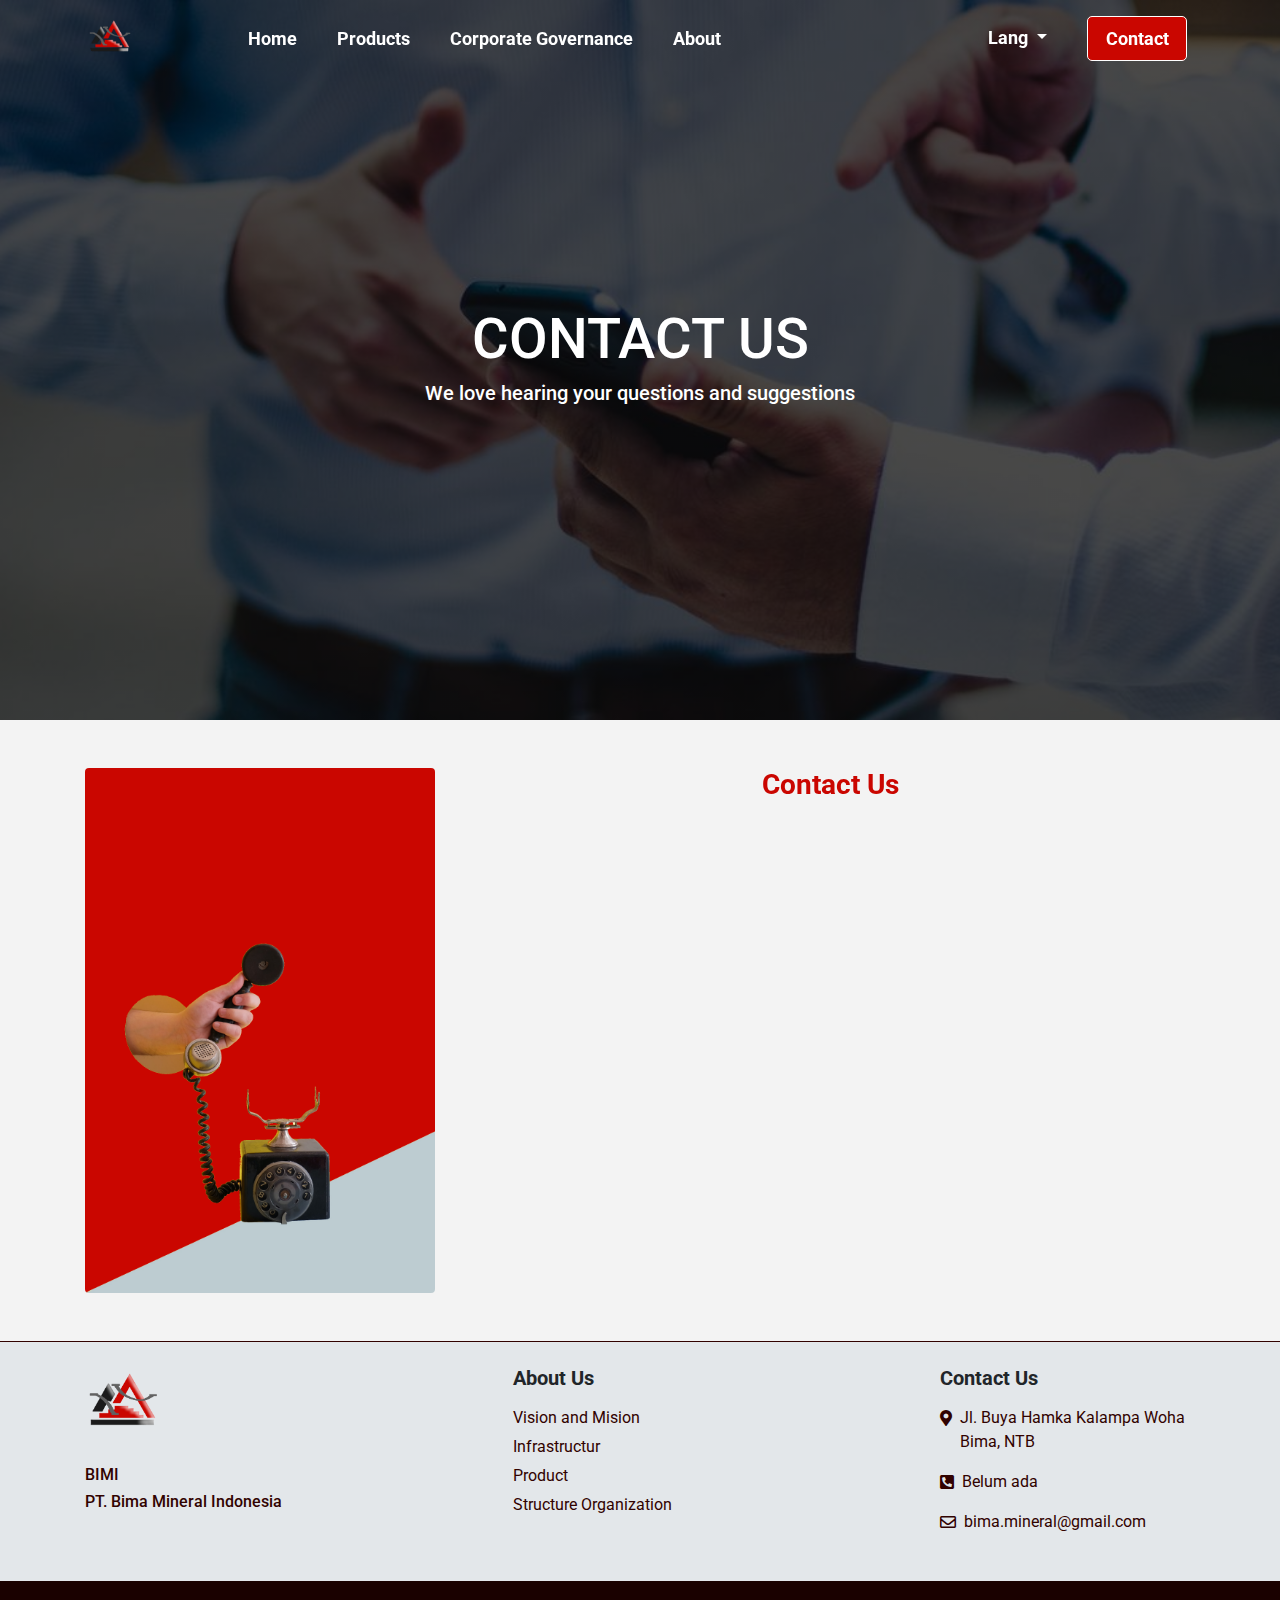
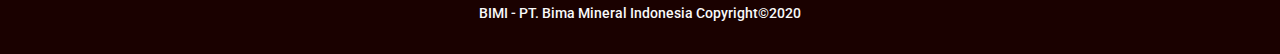
<file: contact.html>
<!DOCTYPE html>
<html lang="en">
  <head>
    <meta charset="UTF-8" />
    <meta name="keywords" content="Mining Company" />
    <meta name="description" content="Your Trusted Source for Mining." />
    <meta name="viewport" content="width=device-width, initial-scale=1.0" />
    <meta http-equiv="X-UA-Compatible" content="IE=edge" />
    <link rel="stylesheet" href="vendor/animate.css" />
    <link rel="stylesheet" href="vendor/fontawesome/css/all.min.css" />
    <link
      rel="stylesheet"
      href="vendor/bootstrap-4.3.1/css/bootstrap.min.css"
    />
    <link rel="stylesheet" href="assets/css/style.min.css" />
    <link rel="stylesheet" href="vendor/aos-master/dist/aos.css" />
    <link
      rel="shortcut icon"
      href="assets/images/favicon.ico"
      type="image/x-icon"
    />
    <title>BIMI - Contact Us</title>
  </head>
  <body>
    <header id="contact">
      <nav class="navbar navbar-expand-lg fixed-top">
        <div class="container d-flex justify-content-between">
          <a class="navbar-brand" href="index.html"
            ><img src="assets/images/Logo.png" class="logo pr-2" alt="Bimi" />
          </a>
          <button
            class="navbar-toggler ml-auto"
            type="button"
            data-toggle="collapse"
            data-target=".navbar-collapse"
            aria-controls="navbarSupportedContent"
            aria-expanded="false"
            aria-label="Toggle navigation"
          >
            <span class="navbar-toggler-icon">
              <i class="fa-lg fas fa-bars pt-1 txt-primary"></i>
            </span>
          </button>
          <div class="collapse navbar-collapse">
            <ul class="navbar-nav mx-auto">
              <li class="nav-item">
                <a class="nav-link mr-lg-4" href="index.html"
                  ><strong>Home</strong></a
                >
              </li>
              <li class="nav-item">
                <a class="nav-link" href="products.html"
                  ><strong>Products</strong></a
                >
              </li>
              <li class="nav-item mx-lg-4">
                <a class="nav-link" href="corporate.html"
                  ><strong>Corporate Governance</strong></a
                >
              </li>
              <li class="nav-item">
                <a class="nav-link" href="about.html"
                  ><strong>About</strong></a
                >
              </li>
            </ul>
          </div>
          <div class="collapse navbar-collapse">
            <ul class="navbar-nav ml-lg-auto">
              <li class="nav-item dropdown mr-lg-4 mt-lg-2">
                <a
                  class="nav-link dropdown-toggle"
                  href="#"
                  id="navbarDropdown"
                  role="button"
                  data-toggle="dropdown"
                  aria-haspopup="true"
                  aria-expanded="false"
                >
                  <strong>Lang</strong>
                </a>
                <div class="dropdown-menu" aria-labelledby="navbarDropdown">
                  <a
                    href="#googtrans(en|en)"
                    class="dropdown-item lang-en lang-select"
                    data-lang="en"
                    ><strong>English</strong></a
                  >
                  <a
                    href="#googtrans(en|zh-CN)"
                    class="dropdown-item lang-en lang-select"
                    data-lang="zh-CN"
                    ><strong>China</strong></a
                  >
                </div>
              </li>
              <li class="nav-item">
                <a href="contact.html" class="nav-link"
                  ><button id="buttonNav" class="button-one"><strong>Contact</strong></button>
                </a>
              </li>
            </ul>
          </div>
        </div>
      </nav>
      <div class="title-page text-center">
        <h1 class="text-uppercase">Contact Us</h1>
        <h5>We love hearing your questions and suggestions</h5>
      </div>
    </header>

    <main>
        <article id="contact-us" class="py-5 px-2 px-md-5">
            <div class="container">
                <div class="row">
                    <div class="col-12 col-md-4 d-none d-md-block" data-aos="fade-right" data-aos-duration="1500">
                        <img src="assets/images/get in touch.jpg" alt="Get in Touch" class="img-fluid rounded">
                    </div>
                    <div class="col-12 col-md-8">
                        <h3 class="title text-center mb-4" data-aos="fade-down" data-aos-duration="1500"><strong>Contact Us</strong></h3>
                        <form action="" data-aos="fade-up" data-aos-duration="1500">
                            <div class="form-group">
                                <label for="email">Email</label>
                                <input type="email" class="form-control" id="email" placeholder="Email">
                            </div>
                            <div class="form-group">
                                <label for="name">Name</label>
                                <input type="text" class="form-control" id="name" placeholder="Name">
                            </div>
                            <div class="form-group">
                                <label for="message">Message</label>
                                <textarea class="form-control" id="message" rows="4"></textarea>
                            </div>
                            <input type="submit" class="button-one py-2 px-5" value="Send">
                        </form>
                    </div>
                </div>
            </div>
        </article>
    </main>

    <footer class="w-100">
        <div class="footer-top py-4">
          <div class="container">
            <div class="row">
              <div class="col-12 col-md-6 col-lg-3 mb-4">
                <img
                  src="assets/images/Logo.png"
                  alt="Logo Bimi"
                  class="logo-footer mb-4"
                />
                <h6 class="name mb-2">BIMI</h6>
                <h6 class="name">PT. Bima Mineral Indonesia</h6>
              </div>
              <div class="col-12 col-md-6 col-lg-3 mx-lg-auto mb-4">
                <h5 class="mb-3"><strong>About Us</strong></h5>
                <ul class="p-0">
                  <li>
                    <a href="index.html#vision-mission">Vision and Mision</a>
                  </li>
                  <li><a href="index.html#project">Infrastructur</a></li>
                  <li><a href="">Product</a></li>
                  <li><a href="index.html#company">Structure Organization</a></li>
                </ul>
              </div>
              <div class="col-12 col-md-6 col-lg-3">
                <h5 class="mb-3"><strong>Contact Us</strong></h5>
                <div class="d-flex flex-row">
                  <i class="fas fa-map-marker-alt pr-2 pt-1"></i>
                  <p>Jl. Buya Hamka Kalampa Woha<br />Bima, NTB</p>
                </div>
                <div class="d-flex flex-row">
                  <i class="fas fa-phone-square-alt pr-2 pt-1"></i>
                  <p>Belum ada</p>
                </div>
                <div class="d-flex flex-row">
                  <i class="far fa-envelope pr-2 pt-1"></i>
                  <p>bima.mineral@gmail.com</p>
                </div>
              </div>
            </div>
          </div>
        </div>
        <div class="footer-bottom py-4">
          <h6 class="text-center text-light">
            BIMI - PT. Bima Mineral Indonesia Copyright&copy;2020
          </h6>
        </div>
      </footer>
      <script src="vendor/jquery/jquery-3.4.1.min.js"></script>
      <script src="vendor/bootstrap-4.3.1/js/bootstrap.min.js"></script>
      <script src="vendor/aos-master/dist/aos.js"></script>
      <script src="https://translate.google.com/translate_a/element.js?cb=googleTranslateElementInit"></script>
      <script src="assets/js/lang.js"></script>
      <script src="assets/js/theme.js"></script>
    </body>
  </html>
</file>
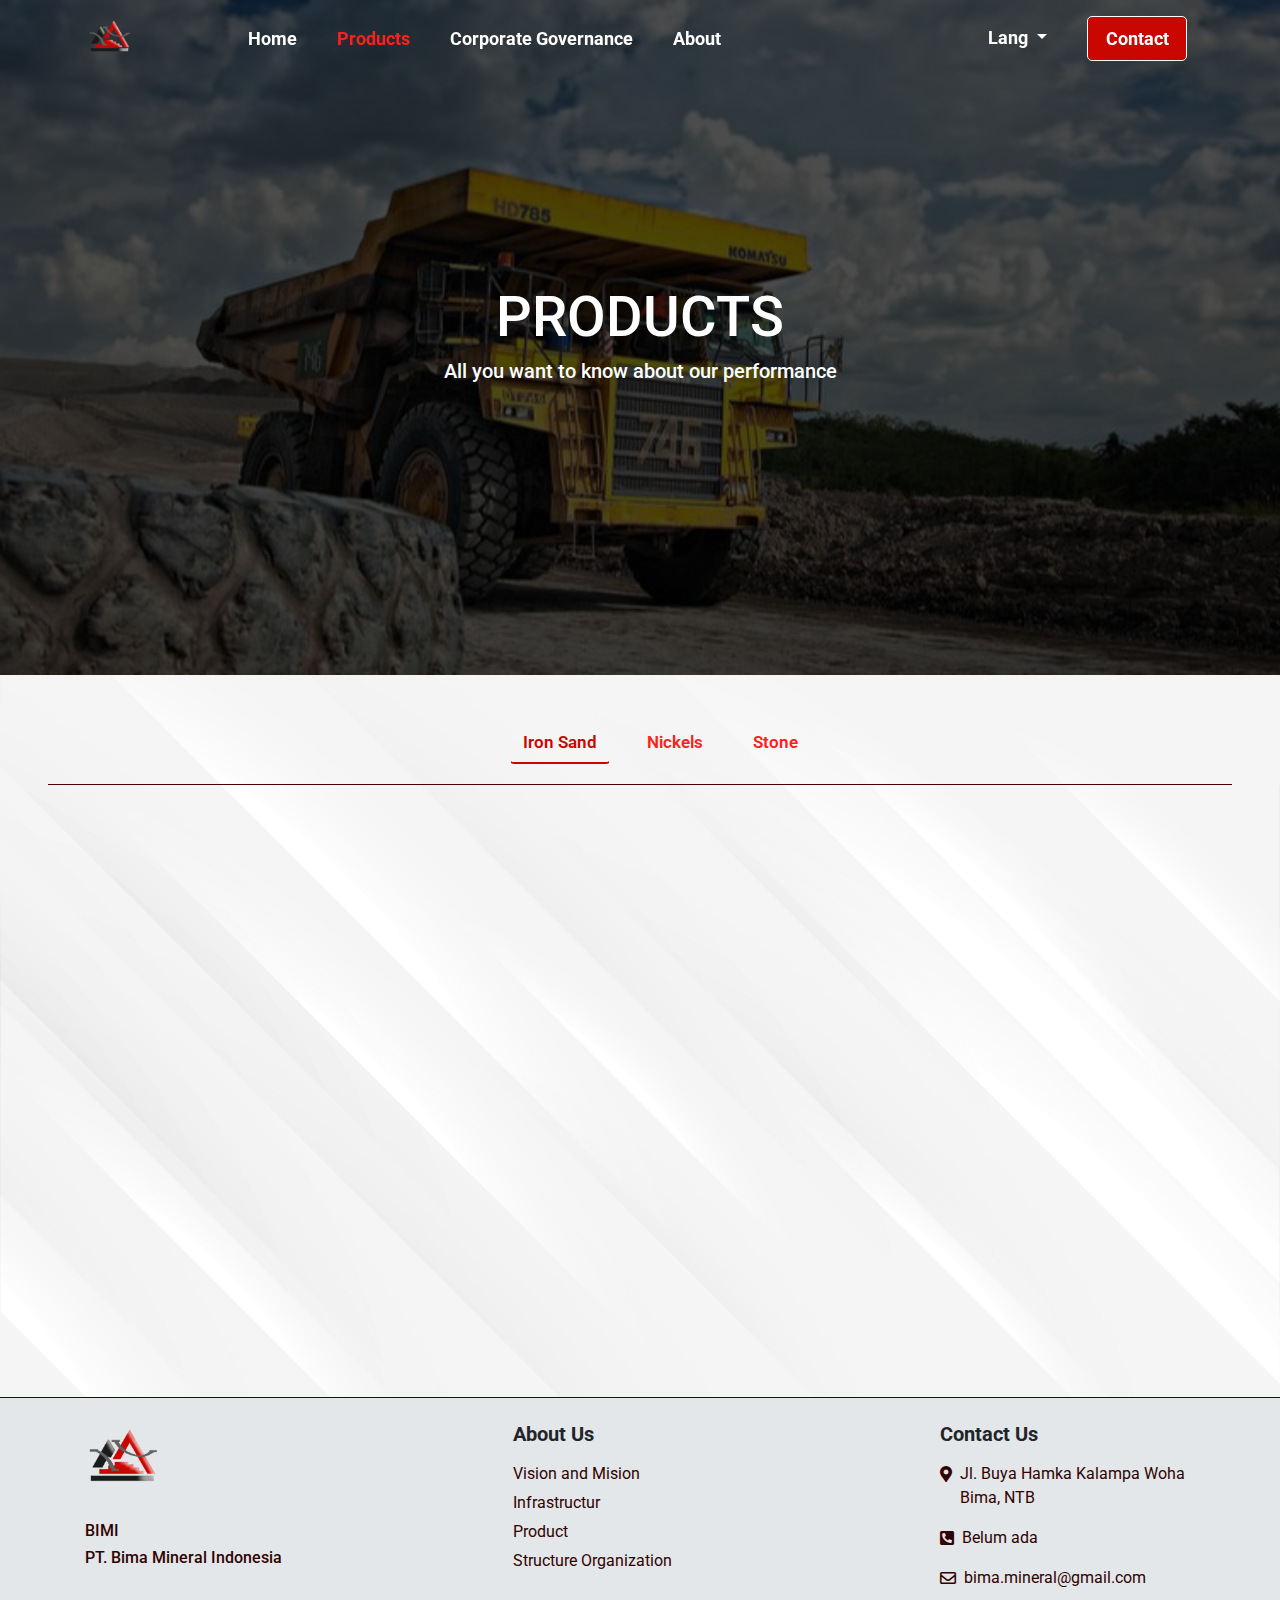
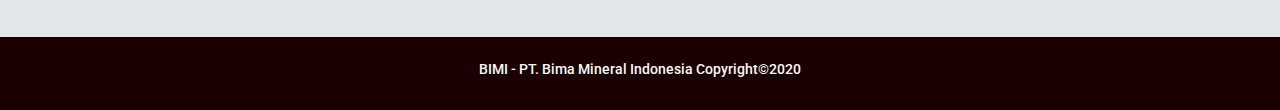
<file: products.html>
<!DOCTYPE html>
<html lang="en">
  <head>
    <meta charset="UTF-8" />
    <meta name="keywords" content="Mining Company" />
    <meta name="description" content="Your Trusted Source for Mining." />
    <meta name="viewport" content="width=device-width, initial-scale=1.0" />
    <meta http-equiv="X-UA-Compatible" content="IE=edge" />
    <link rel="stylesheet" href="vendor/animate.css" />
    <link rel="stylesheet" href="vendor/fontawesome/css/all.min.css" />
    <link
      rel="stylesheet"
      href="vendor/bootstrap-4.3.1/css/bootstrap.min.css"
    />
    <link rel="stylesheet" href="assets/css/style.min.css" />
    <link rel="stylesheet" href="vendor/slick-1.8.1/slick/slick.css" />
    <link rel="stylesheet" href="vendor/slick-1.8.1/slick/slick-theme.css" />
    <link rel="stylesheet" href="vendor/aos-master/dist/aos.css" />
    <link
      rel="shortcut icon"
      href="assets/images/favicon.ico"
      type="image/x-icon"
    />
    <title>BIMI - Products</title>
  </head>
  <body>
    <header id="products">
      <nav class="navbar navbar-expand-lg fixed-top">
        <div class="container d-flex justify-content-between">
          <a class="navbar-brand" href="index.html"
            ><img src="assets/images/Logo.png" class="logo pr-2" alt="Bimi" />
          </a>
          <button
            class="navbar-toggler ml-auto"
            type="button"
            data-toggle="collapse"
            data-target=".navbar-collapse"
            aria-controls="navbarSupportedContent"
            aria-expanded="false"
            aria-label="Toggle navigation"
          >
            <span class="navbar-toggler-icon">
              <i class="fa-lg fas fa-bars pt-1 txt-primary"></i>
            </span>
          </button>
          <div class="collapse navbar-collapse">
            <ul class="navbar-nav img-fluid mx-auto">
              <li class="nav-item">
                <a class="nav-link mr-lg-4" href="index.html"
                  ><strong>Home</strong></a
                >
              </li>
              <li class="nav-item">
                <a class="nav-link active" href="products.html"
                  ><strong>Products</strong></a
                >
              </li>
              <li class="nav-item mx-lg-4">
                <a class="nav-link" href="corporate.html"
                  ><strong>Corporate Governance</strong></a
                >
              </li>
              <li class="nav-item">
                <a class="nav-link" href="about.html"><strong>About</strong></a>
              </li>
            </ul>
          </div>
          <div class="collapse navbar-collapse">
            <ul class="navbar-nav ml-lg-auto">
              <li class="nav-item dropdown mr-lg-4 mt-lg-2">
                <a
                  class="nav-link dropdown-toggle"
                  href="#"
                  id="navbarDropdown"
                  role="button"
                  data-toggle="dropdown"
                  aria-haspopup="true"
                  aria-expanded="false"
                >
                  <strong>Lang</strong>
                </a>
                <div class="dropdown-menu" aria-labelledby="navbarDropdown">
                  <a
                    href="#googtrans(en|en)"
                    class="dropdown-item lang-en lang-select"
                    data-lang="en"
                    ><strong>English</strong></a
                  >
                  <a
                    href="#googtrans(en|zh-CN)"
                    class="dropdown-item lang-en lang-select"
                    data-lang="zh-CN"
                    ><strong>China</strong></a
                  >
                </div>
              </li>
              <li class="nav-item">
                <a href="contact.html" class="nav-link"
                  ><button id="buttonNav" class="button-one"><strong>Contact</strong></button>
                </a>
              </li>
            </ul>
          </div>
        </div>
      </nav>
      <div class="title-page text-center">
        <h1 class="text-uppercase">Products</h1>
        <h5>All you want to know about our performance</h5>
      </div>
    </header>
    <main>
      <div id="products-page" class="p-5">
          <div class="accordion" id="accordionProducts">
            <ul class="d-flex justify-content-center text-center mb-5">
              <li class="d-inline-block">
                <button
                  class="btn btn-products"
                  type="button"
                  data-toggle="collapse"
                  data-target="#pasir"
                  aria-expanded="true"
                  aria-controls="pasir"
                >
                  Iron Sand
                </button>
              </li>
              <li class="d-inline-block mx-4">
                <button
                  class="btn btn-products"
                  type="button"
                  data-toggle="collapse"
                  data-target="#nickels"
                  aria-controls="nickels"
                >
                  Nickels
                </button>
              </li>
              <li class="d-inline-block">
                <button
                  class="btn btn-products"
                  type="button"
                  data-toggle="collapse"
                  data-target="#stone"
                  aria-controls="stone"
                >
                  Stone
                </button>
              </li>
            </ul>

            <div class="container">
              <div
              id="pasir"
              class="collapse show"
              data-parent="#accordionProducts">
              <h3 class="title text-center mb-5" data-aos="fade-down" data-aos-duration="1300">Iron Sand</h3>
              <div class="row">
                <div class="col-12 col-md-6 col-lg-4">
                  <figure class="mx-auto" data-aos="fade-down" data-aos-duration="1700">
                    <img src="assets/images/product/pasir besi.jpg" alt="Pasir Besi" class="mx-auto"/>
                  </figure>
                  <h5 class="title text-center mt-4 mb-3" data-aos="fade-up" data-aos-duration="1800">Iron Sand</h5>
                  <p data-aos="fade-up" data-aos-duration="1800">Lorem ipsum dolor sit amet consectetur adipisicing elit. Nostrum, quasi. Est hic quo provident rem nisi similique possimus praesentium. Inventore suscipit tempore molestiae consequuntur tenetur nostrum at ducimus recusandae neque!</p>
                </div>
                <div class="col-12 col-md-6 col-lg-4">
                  <figure class="mx-auto" data-aos="fade-down" data-aos-duration="1700">
                    <img src="assets/images/product/pasir besi.jpg" alt="Pasir Besi" class="mx-auto"/>
                  </figure>
                  <h5 class="title text-center mt-4 mb-3" data-aos="fade-up" data-aos-duration="1800">Iron Sand</h5>  
                  <p data-aos="fade-up" data-aos-duration="1800">Lorem ipsum dolor sit amet consectetur adipisicing elit. Nostrum, quasi. Est hic quo provident rem nisi similique possimus praesentium. Inventore suscipit tempore molestiae consequuntur tenetur nostrum at ducimus recusandae neque!</p>
                  </div>
                  <div class="col-12 col-md-6 col-lg-4">
                    <figure class="mx-auto" data-aos="fade-down" data-aos-duration="1700">
                      <img src="assets/images/product/pasir besi.jpg" alt="Pasir Besi" class="mx-auto"/>
                    </figure>
                    <h5 class="title text-center mt-4 mb-3" data-aos="fade-up" data-aos-duration="1800">Iron Sand</h5>
                    <p data-aos="fade-up" data-aos-duration="1800">Lorem ipsum dolor sit amet consectetur adipisicing elit. Nostrum, quasi. Est hic quo provident rem nisi similique possimus praesentium. Inventore suscipit tempore molestiae consequuntur tenetur nostrum at ducimus recusandae neque!</p>  
                  </div>
                </div>
              </div>

              <div
              id="nickels"
              class="collapse"
              data-parent="#accordionProducts">
              <h3 class="title text-center mb-5" data-aos="fade-down" data-aos-duration="1300">Nickels</h3>
              <div class="row">
                <div class="col-12 col-md-6 col-lg-4">
                  <figure class="mx-auto" data-aos="fade-down" data-aos-duration="1700">
                    <img src="assets/images/product/nikel.jpg" alt="Nickel" class="mx-auto"/>
                  </figure>
                  <h5 class="title text-center mt-4 mb-3">Nickel</h5>
                  <p>Lorem ipsum dolor sit amet consectetur adipisicing elit. Nostrum, quasi. Est hic quo provident rem nisi similique possimus praesentium. Inventore suscipit tempore molestiae consequuntur tenetur nostrum at ducimus recusandae neque!</p>
                </div>
                <div class="col-12 col-md-6 col-lg-4">
                  <figure class="mx-auto" data-aos="fade-down" data-aos-duration="1700">
                    <img src="assets/images/product/nikel.jpg" alt="Nickel" class="mx-auto"/>
                  </figure>
                  <h5 class="title text-center mt-4 mb-3">Nickel</h5>  
                  <p>Lorem ipsum dolor sit amet consectetur adipisicing elit. Nostrum, quasi. Est hic quo provident rem nisi similique possimus praesentium. Inventore suscipit tempore molestiae consequuntur tenetur nostrum at ducimus recusandae neque!</p>
                  </div>
                  <div class="col-12 col-md-6 col-lg-4">
                    <figure class="mx-auto" data-aos="fade-down" data-aos-duration="1700">
                      <img src="assets/images/product/nikel.jpg" alt="Nickel" class="mx-auto"/>
                    </figure>
                    <h5 class="title text-center mt-4 mb-3">Nickel</h5>
                    <p>Lorem ipsum dolor sit amet consectetur adipisicing elit. Nostrum, quasi. Est hic quo provident rem nisi similique possimus praesentium. Inventore suscipit tempore molestiae consequuntur tenetur nostrum at ducimus recusandae neque!</p>  
                  </div>
                </div>
              </div>

              <div
              id="stone"
              class="collapse"
              data-parent="#accordionProducts">
              <h3 class="title text-center mb-5" data-aos="fade-down" data-aos-duration="1300">Stone</h3>
              <div class="row">
                <div class="col-12 col-md-6 col-lg-4">
                  <figure class="mx-auto" data-aos="fade-down" data-aos-duration="1700">
                    <img src="assets/images/product/batu.jpg" alt="Stone" class="mx-auto"/>
                  </figure>
                  <h5 class="title text-center mt-4 mb-3">Stone</h5>
                  <p>Lorem ipsum dolor sit amet consectetur adipisicing elit. Nostrum, quasi. Est hic quo provident rem nisi similique possimus praesentium. Inventore suscipit tempore molestiae consequuntur tenetur nostrum at ducimus recusandae neque!</p>
                </div>
                <div class="col-12 col-md-6 col-lg-4">
                  <figure class="mx-auto" data-aos="fade-down" data-aos-duration="1700">
                    <img src="assets/images/product/batu.jpg" alt="Stone" class="mx-auto"/>
                  </figure>
                  <h5 class="title text-center mt-4 mb-3">Stone</h5>  
                  <p>Lorem ipsum dolor sit amet consectetur adipisicing elit. Nostrum, quasi. Est hic quo provident rem nisi similique possimus praesentium. Inventore suscipit tempore molestiae consequuntur tenetur nostrum at ducimus recusandae neque!</p>
                  </div>
                  <div class="col-12 col-md-6 col-lg-4">
                    <figure class="mx-auto" data-aos="fade-down" data-aos-duration="1700">
                      <img src="assets/images/product/batu.jpg" alt="Stone" class="mx-auto"/>
                    </figure>
                    <h5 class="title text-center mt-4 mb-3">Stone</h5>
                    <p>Lorem ipsum dolor sit amet consectetur adipisicing elit. Nostrum, quasi. Est hic quo provident rem nisi similique possimus praesentium. Inventore suscipit tempore molestiae consequuntur tenetur nostrum at ducimus recusandae neque!</p>  
                  </div>
                </div>
              </div>
            </div>
          </div>
        </div>
      </div>
    </main>
    <footer class="w-100">
      <div class="footer-top py-4">
        <div class="container">
          <div class="row">
            <div class="col-12 col-md-6 col-lg-3 mb-4">
              <img
                src="assets/images/Logo.png"
                alt="Logo Bimi"
                class="logo-footer mb-4"
              />
              <h6 class="name mb-2">BIMI</h6>
              <h6 class="name">PT. Bima Mineral Indonesia</h6>
            </div>
            <div class="col-12 col-md-6 col-lg-3 mb-4 mx-lg-auto">
              <h5 class="mb-3"><strong>About Us</strong></h5>
              <ul class="p-0">
                <li>
                  <a href="index.html#vision-mission">Vision and Mision</a>
                </li>
                <li><a href="index.html#project">Infrastructur</a></li>
                <li><a href="">Product</a></li>
                <li><a href="index.html#company">Structure Organization</a></li>
              </ul>
            </div>
            <div class="col-12 col-md-6 col-lg-3">
              <h5 class="mb-3"><strong>Contact Us</strong></h5>
              <div class="d-flex flex-row">
                <i class="fas fa-map-marker-alt pr-2 pt-1"></i>
                <p>Jl. Buya Hamka Kalampa Woha<br />Bima, NTB</p>
              </div>
              <div class="d-flex flex-row">
                <i class="fas fa-phone-square-alt pr-2 pt-1"></i>
                <p>Belum ada</p>
              </div>
              <div class="d-flex flex-row">
                <i class="far fa-envelope pr-2 pt-1"></i>
                <p>bima.mineral@gmail.com</p>
              </div>
            </div>
          </div>
        </div>
      </div>
      <div class="footer-bottom py-4">
        <h6 class="text-center text-light">
          BIMI - PT. Bima Mineral Indonesia Copyright&copy;2020
        </h6>
      </div>
    </footer>
    <script src="vendor/jquery/jquery-3.4.1.min.js"></script>
    <script src="vendor/bootstrap-4.3.1/js/bootstrap.min.js"></script>
    <script src="vendor/slick-1.8.1/slick/slick.min.js"></script>
    <script src="vendor/aos-master/dist/aos.js"></script>
    <script src="https://translate.google.com/translate_a/element.js?cb=googleTranslateElementInit"></script>
    <script src="assets/js/lang.js"></script>
    <script src="assets/js/theme.js"></script>
  </body>
</html>
</file>
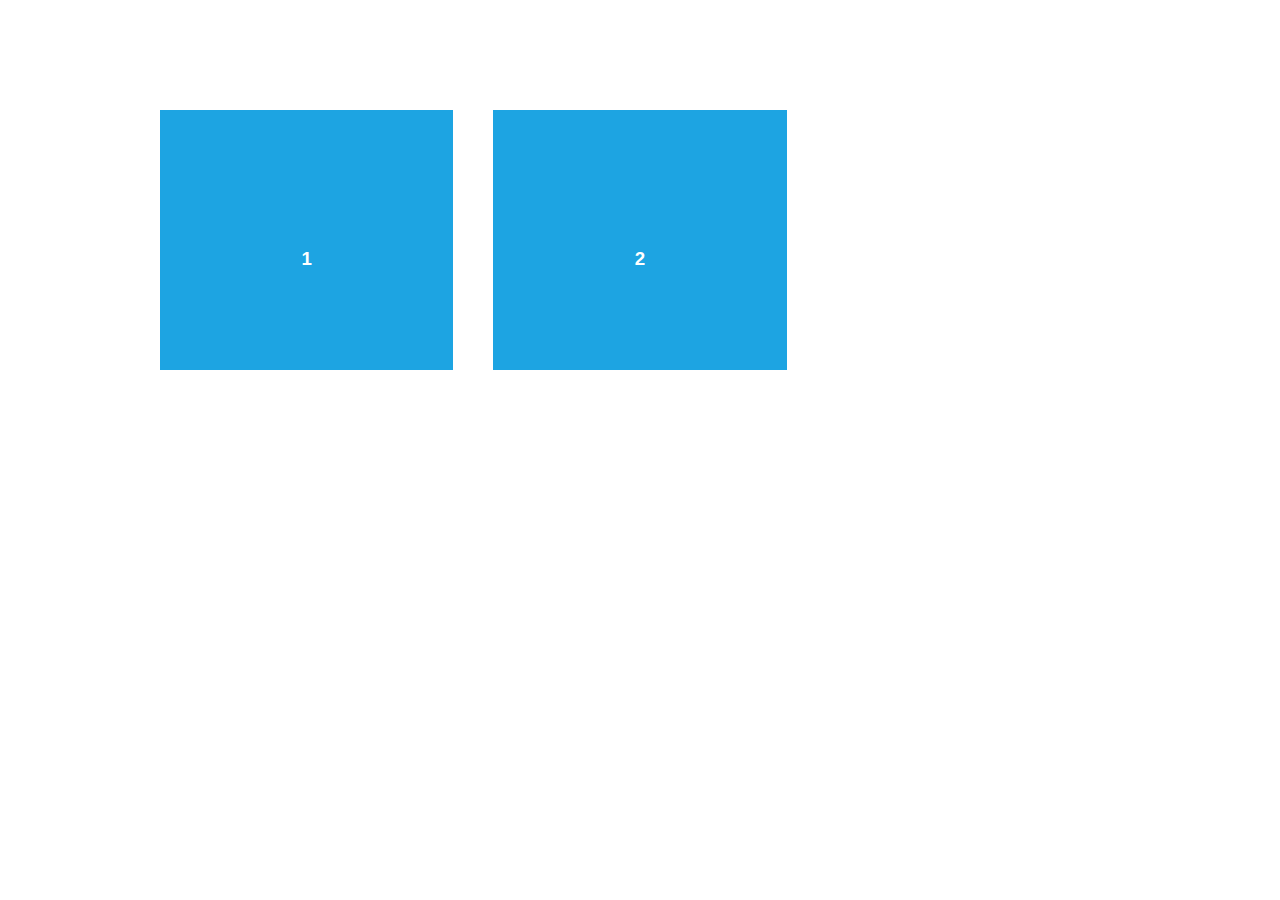
<file: vendor/aos-master/demo/async.html>
<!DOCTYPE html>
<html>
  <head>
    <meta charset="utf-8">
    <title>AOS - Animate on scroll library</title>
    <meta name="viewport" content="width=device-width">
    <link rel="stylesheet" href="css/styles.css" />
    <link rel="stylesheet" href="../dist/aos.css" />
  </head>
  <body>
    <div id="aos-demo" class="aos-all"></div>

    <script src="../dist/aos.js"></script>
    <script>
      AOS.init({
        easing: 'ease-in-out-sine'
      });

      setInterval(addItem, 300);

      var itemsCounter = 1;
      var container = document.getElementById('aos-demo');

      function addItem () {
        if (itemsCounter > 42) return;
        var item = document.createElement('div');
        item.classList.add('aos-item');
        item.setAttribute('data-aos', 'fade-up');
        item.innerHTML = '<div class="aos-item__inner"><h3>' + itemsCounter + '</h3></div>';
        container.appendChild(item);
        itemsCounter++;
      }
    </script>
  </body>
</html>
</file>
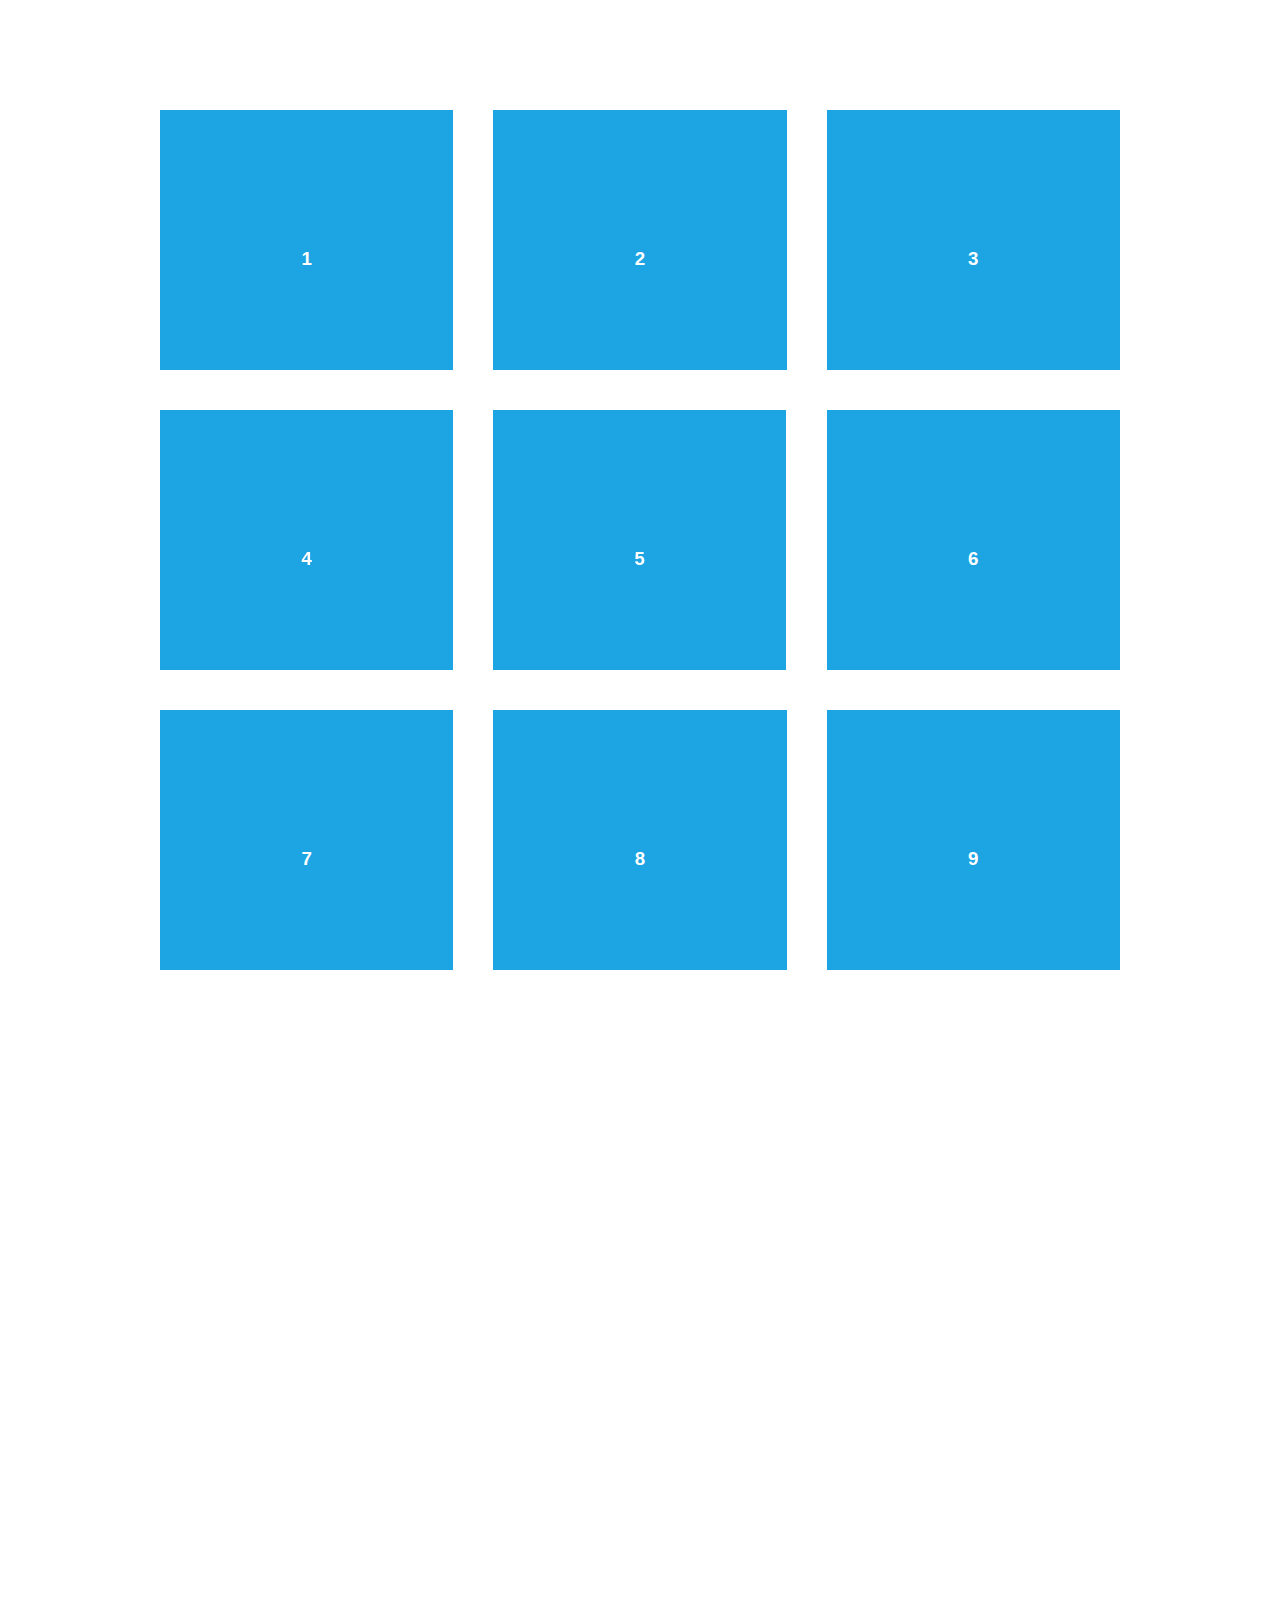
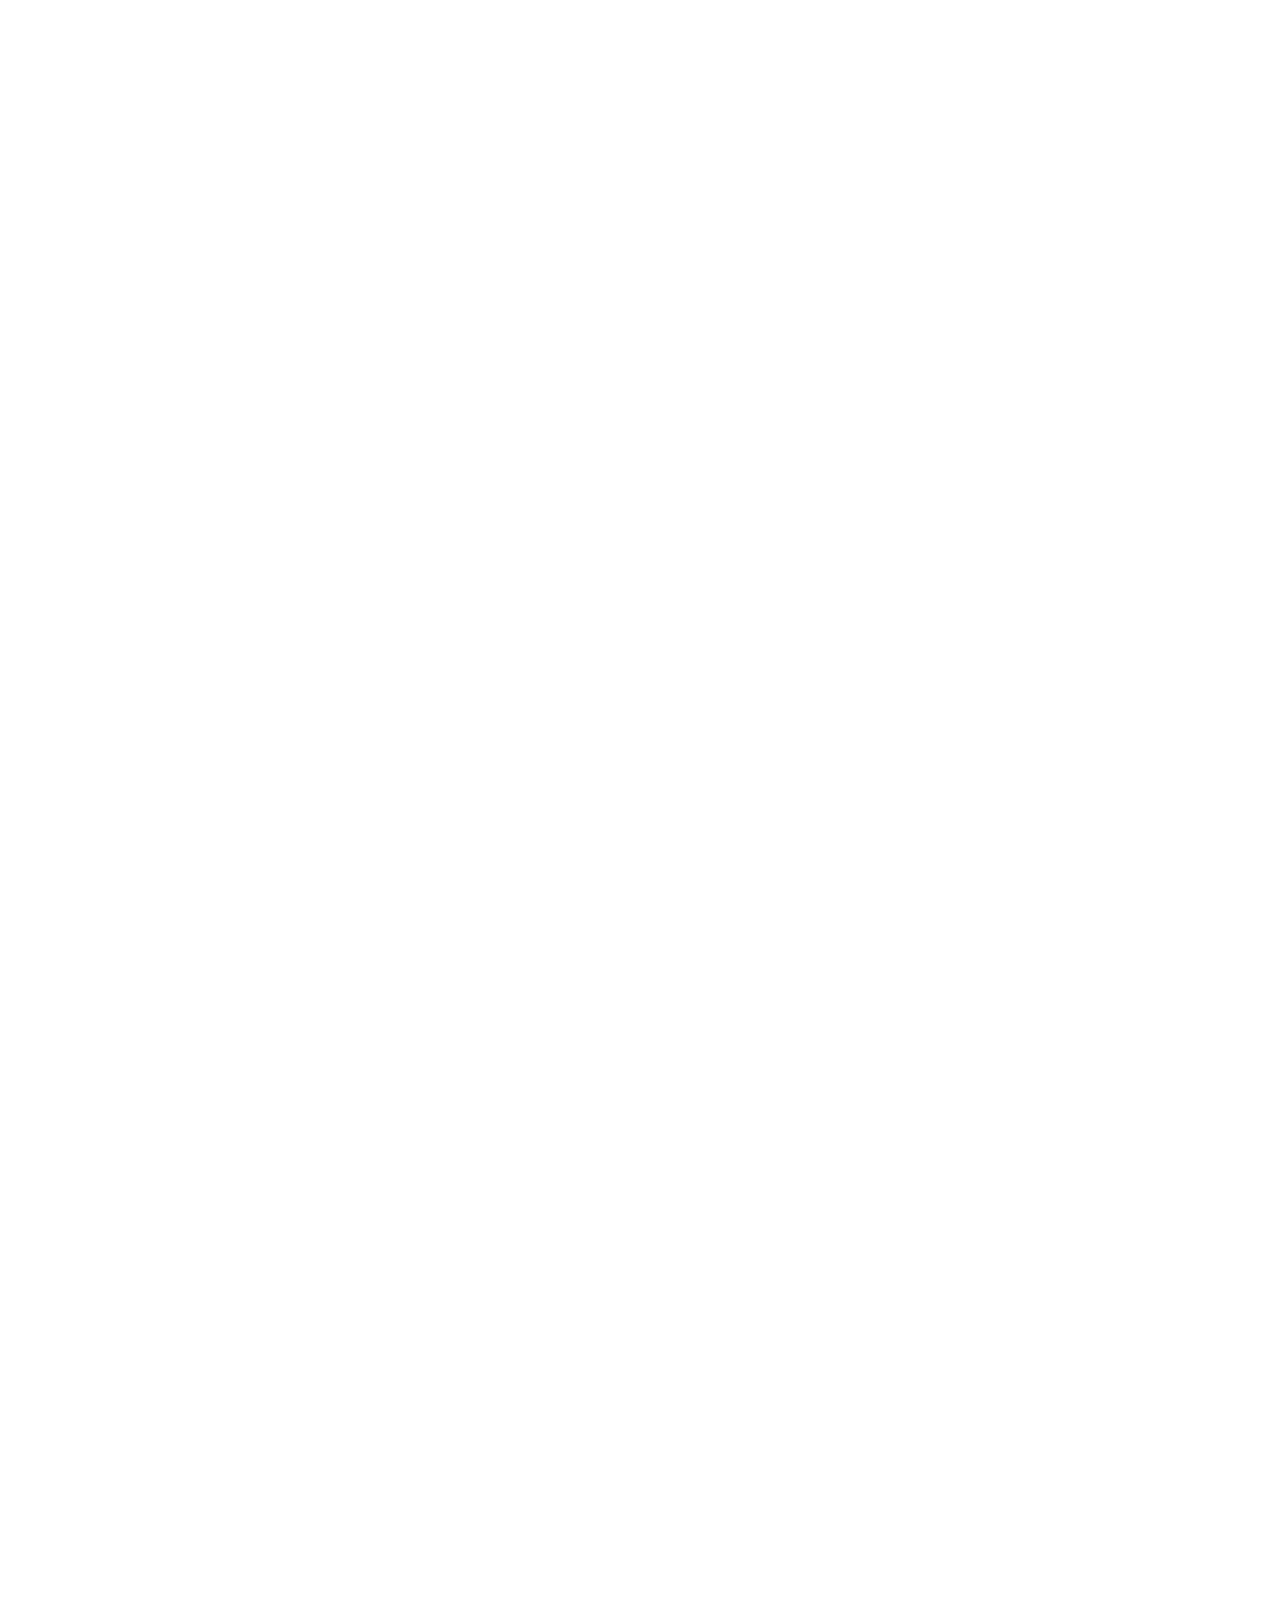
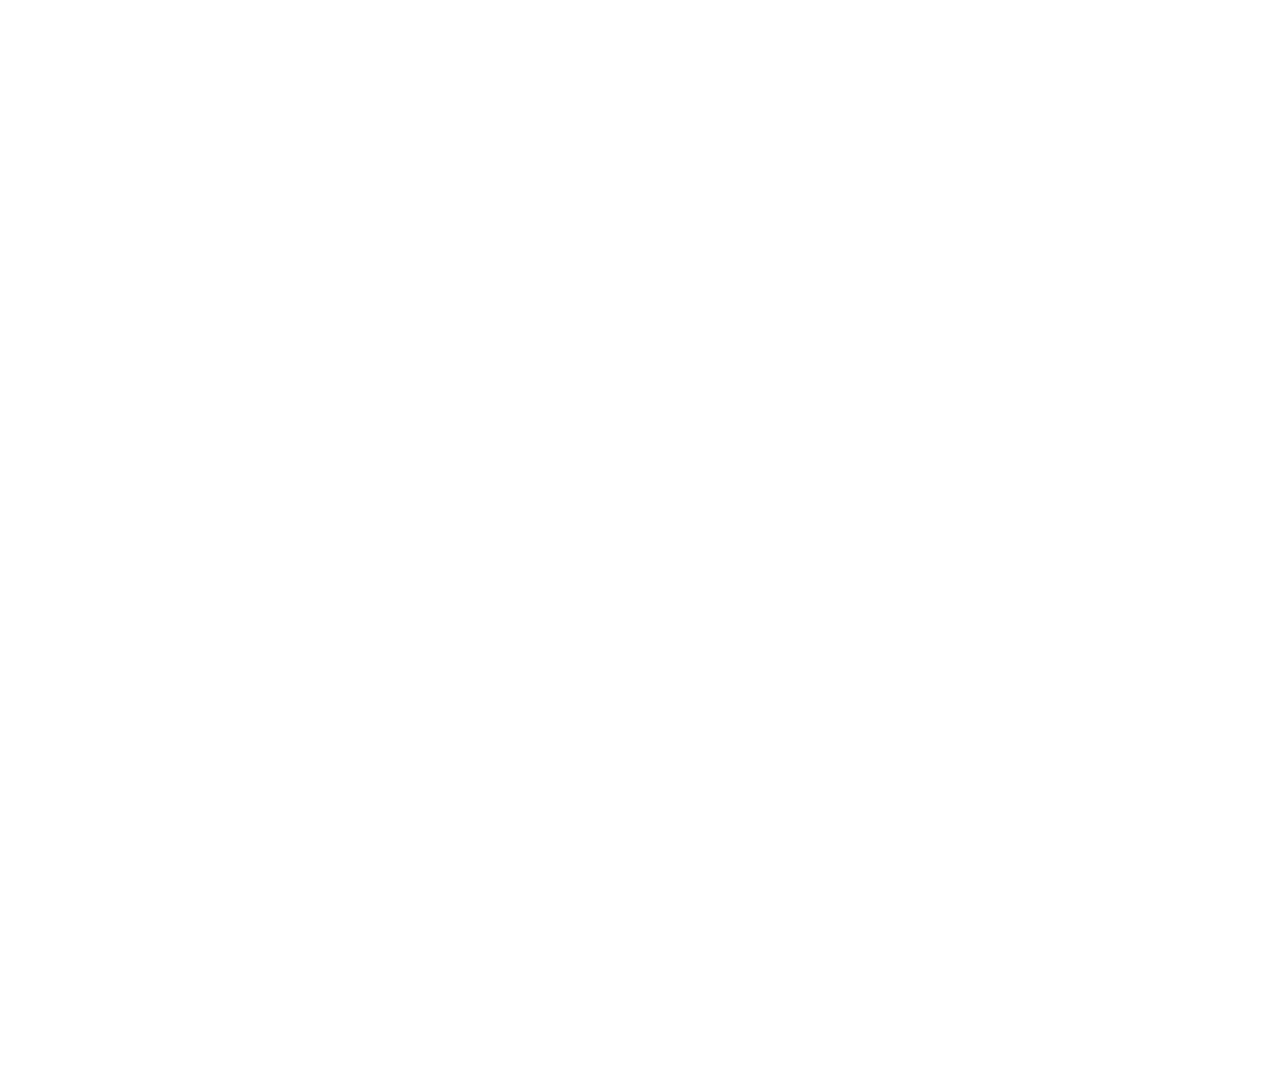
<file: vendor/aos-master/demo/simple.html>
<!DOCTYPE html>
<html>
  <head>
    <meta charset="utf-8">
    <title>AOS - Animate on scroll library</title>
    <meta name="viewport" content="width=device-width">
    <link rel="stylesheet" href="css/styles.css" />
    <link rel="stylesheet" href="../dist/aos.css" />
    <!--[if lt IE 9]>
    <script src="//html5shiv.googlecode.com/svn/trunk/html5.js"></script>
    <![endif]-->
  </head>
  <body>
    <div id="transcroller-body" class="aos-all">
      <div class="aos-item" data-aos="fade-up">
        <div class="aos-item__inner"><h3>1</h3></div>
      </div>
      <div class="aos-item" data-aos="fade-down">
        <div class="aos-item__inner"><h3>2</h3></div>
      </div>
      <div class="aos-item" data-aos="zoom-out-down">
        <div class="aos-item__inner"><h3>3</h3></div>
      </div>
      <div class="aos-item" data-aos="flip-down">
        <div class="aos-item__inner"><h3>4</h3></div>
      </div>
      <div class="aos-item" data-aos="flip-up">
        <div class="aos-item__inner"><h3>5</h3></div>
      </div>
      <div class="aos-item" data-aos="fade-down">
        <div class="aos-item__inner"><h3>6</h3></div>
      </div>
      <div class="aos-item" data-aos="fade-in">
        <div class="aos-item__inner"><h3>7</h3></div>
      </div>
      <div class="aos-item" data-aos="fade-down">
        <div class="aos-item__inner"><h3>8</h3></div>
      </div>
      <div class="aos-item" data-aos="fade-in">
        <div class="aos-item__inner"><h3>9</h3></div>
      </div>
      <div class="aos-item" data-aos="fade-down">
        <div class="aos-item__inner"><h3>10</h3></div>
      </div>
      <div class="aos-item" data-aos="fade-up">
        <div class="aos-item__inner"><h3>11</h3></div>
      </div>
      <div class="aos-item" data-aos="fade-down">
        <div class="aos-item__inner"><h3>12</h3></div>
      </div>
      <div class="aos-item" data-aos="fade-in">
        <div class="aos-item__inner"><h3>13</h3></div>
      </div>
      <div class="aos-item" data-aos="fade-up">
        <div class="aos-item__inner"><h3>14</h3></div>
      </div>
      <div class="aos-item" data-aos="fade-in">
        <div class="aos-item__inner"><h3>15</h3></div>
      </div>
      <div class="aos-item" data-aos="fade-up">
        <div class="aos-item__inner"><h3>16</h3></div>
      </div>
      <div class="aos-item" data-aos="fade-down">
        <div class="aos-item__inner"><h3>17</h3></div>
      </div>
      <div class="aos-item" data-aos="fade-up">
        <div class="aos-item__inner"><h3>18</h3></div>
      </div>
      <div class="aos-item" data-aos="zoom-out">
        <div class="aos-item__inner"><h3>19</h3></div>
      </div>
      <div class="aos-item" data-aos="fade-up">
        <div class="aos-item__inner"><h3>20</h3></div>
      </div>
      <div class="aos-item" data-aos="zoom-out">
        <div class="aos-item__inner"><h3>21</h3></div>
      </div>
      <div class="aos-item" data-aos="fade-in">
        <div class="aos-item__inner"><h3>22</h3></div>
      </div>
      <div class="aos-item" data-aos="zoom-out-up">
        <div class="aos-item__inner"><h3>23</h3></div>
      </div>
      <div class="aos-item" data-aos="zoom-out-down">
        <div class="aos-item__inner"><h3>24</h3></div>
      </div>
      <div class="aos-item" data-aos="fade-in">
        <div class="aos-item__inner"><h3>25</h3></div>
      </div>
      <div class="aos-item" data-aos="fade-in">
        <div class="aos-item__inner"><h3>26</h3></div>
      </div>
      <div class="aos-item" data-aos="fade-in">
        <div class="aos-item__inner"><h3>27</h3></div>
      </div>
      <div class="aos-item" data-aos="fade-in">
        <div class="aos-item__inner"><h3>28</h3></div>
      </div>
      <div class="aos-item" data-aos="fade-in">
        <div class="aos-item__inner"><h3>29</h3></div>
      </div>
      <div class="aos-item" data-aos="fade-in">
        <div class="aos-item__inner"><h3>30</h3></div>
      </div>
      <div class="aos-item" data-aos="fade-in">
        <div class="aos-item__inner"><h3>31</h3></div>
      </div>
      <div class="aos-item" data-aos="fade-in">
        <div class="aos-item__inner"><h3>32</h3></div>
      </div>
      <div class="aos-item" data-aos="fade-in">
        <div class="aos-item__inner"><h3>33</h3></div>
      </div>
      <div class="aos-item" data-aos="fade-in">
        <div class="aos-item__inner"><h3>34</h3></div>
      </div>
      <div class="aos-item" data-aos="fade-in">
        <div class="aos-item__inner"><h3>35</h3></div>
      </div>
      <div class="aos-item" data-aos="fade-in">
        <div class="aos-item__inner"><h3>36</h3></div>
      </div>
      <div class="aos-item" data-aos="fade-in">
        <div class="aos-item__inner"><h3>37</h3></div>
      </div>
      <div class="aos-item" data-aos="fade-in">
        <div class="aos-item__inner"><h3>38</h3></div>
      </div>
      <div class="aos-item" data-aos="fade-in">
        <div class="aos-item__inner"><h3>39</h3></div>
      </div>
      <div class="aos-item" data-aos="fade-in">
        <div class="aos-item__inner"><h3>40</h3></div>
      </div>
      <div class="aos-item" data-aos="fade-in">
        <div class="aos-item__inner"><h3>41</h3></div>
      </div>
      <div class="aos-item" data-aos="fade-in">
        <div class="aos-item__inner"><h3>42</h3></div>
      </div>
    </div>

    <script src="../dist/aos.js"></script>
    <script>
      AOS.init({
        easing: 'ease-in-out-sine'
      });
    </script>

    <!-- <script src="//cdnjs.cloudflare.com/ajax/libs/require.js/2.1.11/require.min.js"></script>
    <script>
      requirejs.config({
          baseUrl: '../dist',
      });

      require(['aos'], function(AOS){
          AOS.init({
              easing: 'ease-in-out-sine'
          });
      });
    </script> -->
  </body>
</html>
</file>
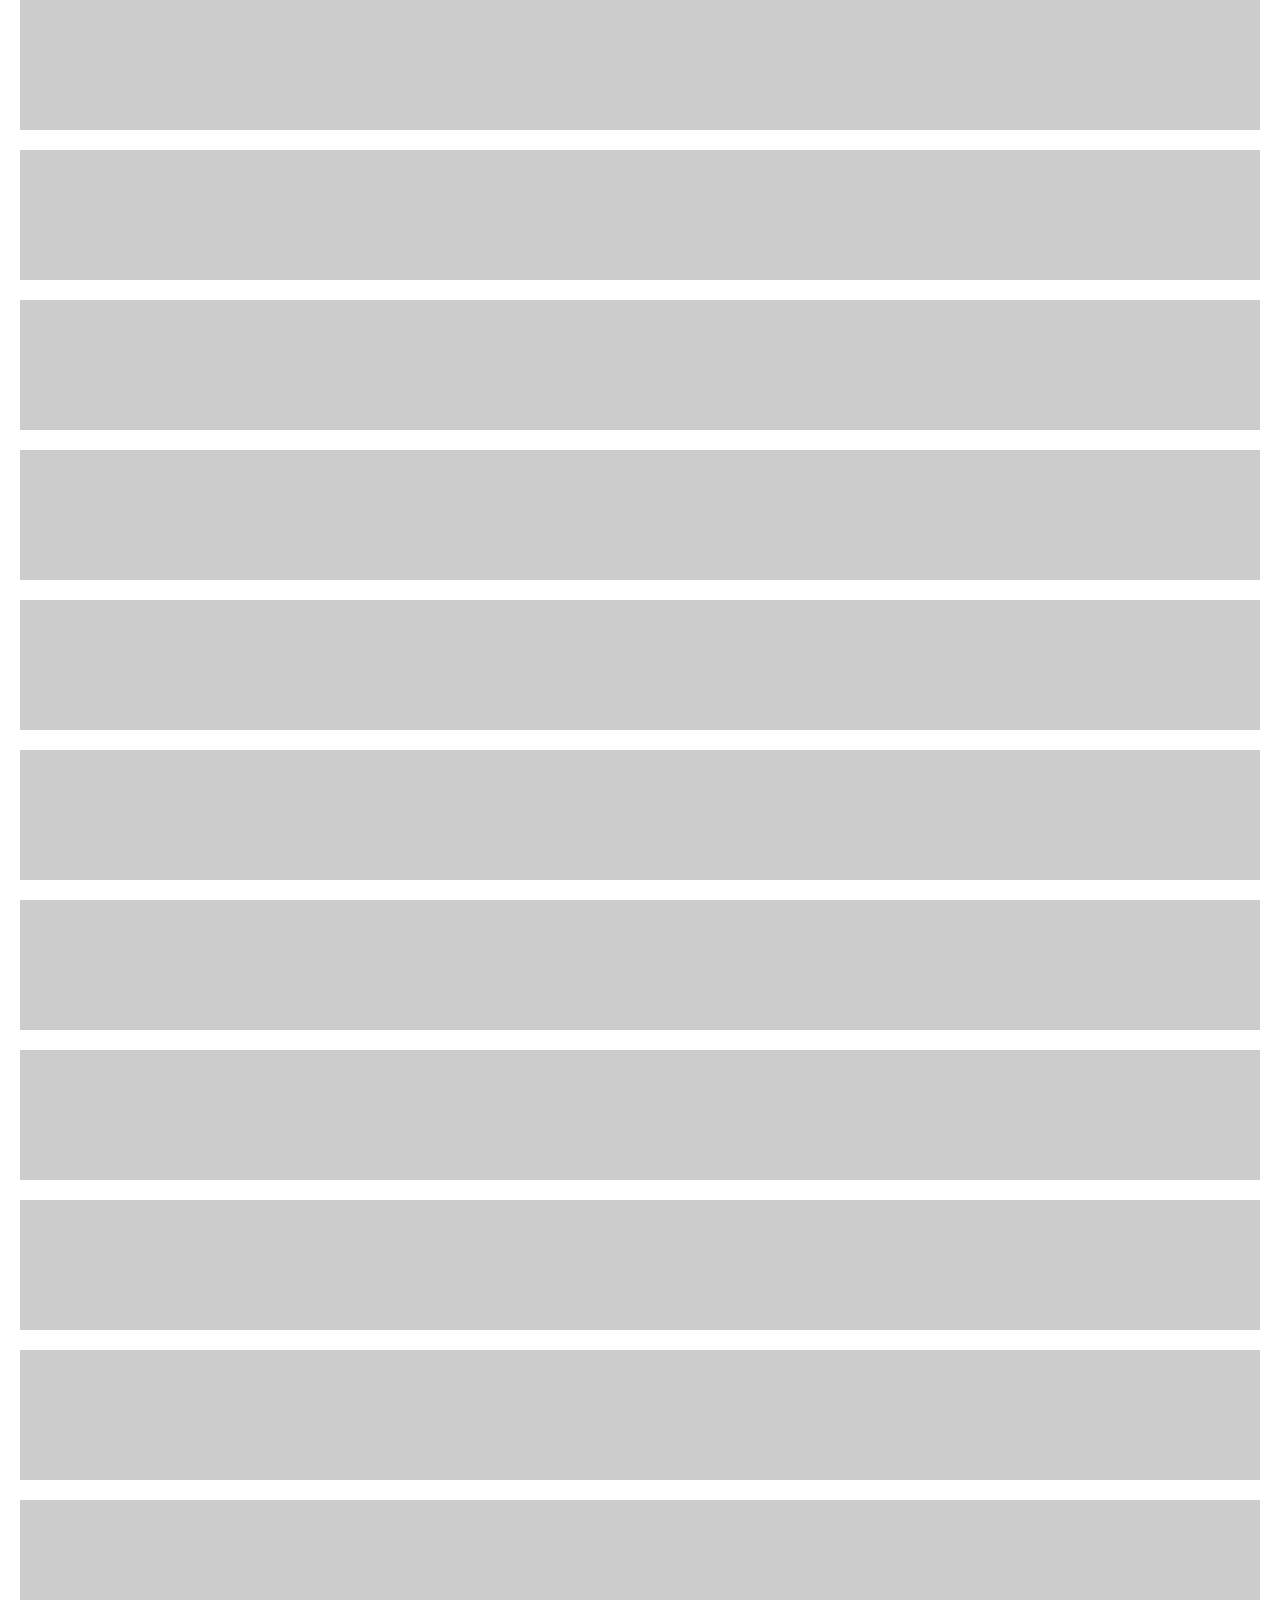
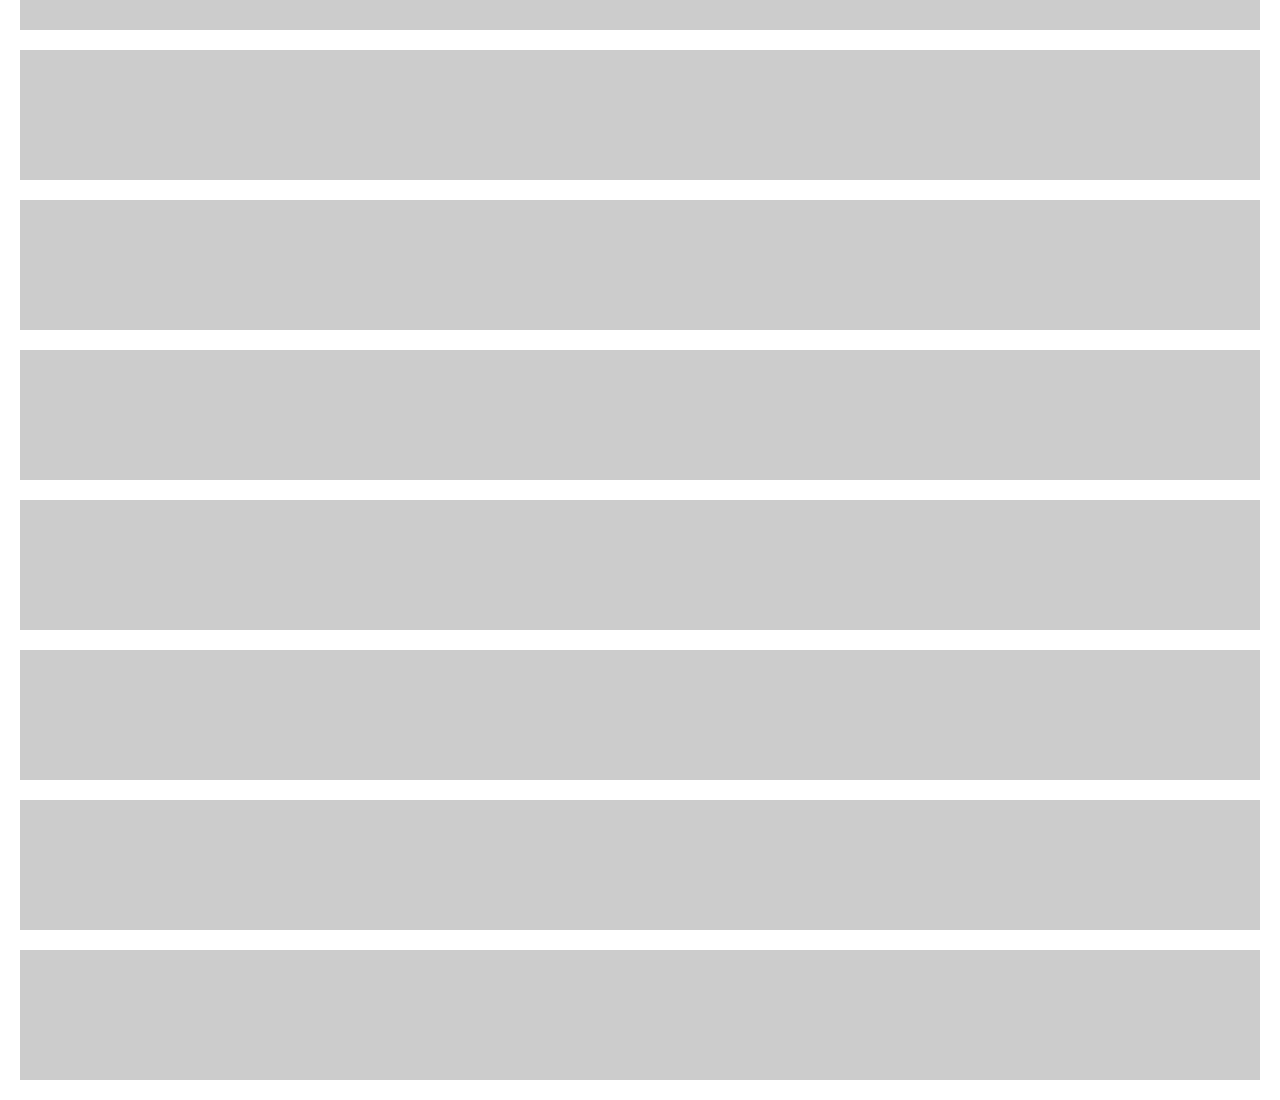
<file: vendor/aos-master/test/fixtures/aos-offset.fixture.html>
<!DOCTYPE html>
<html>
  <head>
    <title></title>
    <style type="text/css">
      * {box-sizing: border-box;}
      body {
        margin: 0; padding: 0 20px; text-align: center;
      }
      .aos-item {
        width: 100%; height: 130px; margin: 0 0 20px 0; background: #ccc;
      }
    </style>
  </head>
  <body class="body">
    <div class="aos-item aos-item--1" data-aos-offset="50" data-aos="fade"></div>
    <div class="aos-item aos-item--2" data-aos-offset="50" data-aos="fade-up"></div>
    <div class="aos-item aos-item--3" data-aos-offset="50" data-aos="fade-down"></div>
    <div class="aos-item aos-item--4" data-aos-offset="50" data-aos="fade-left"></div>
    <div class="aos-item aos-item--5" data-aos-offset="50" data-aos="fade-right"></div>
    <div class="aos-item aos-item--6" data-aos-offset="50" data-aos="flip-up"></div>
    <div class="aos-item aos-item--7" data-aos-offset="50" data-aos="flip-down"></div>
    <div class="aos-item aos-item--8" data-aos-offset="50" data-aos="flip-left"></div>
    <div class="aos-item aos-item--9" data-aos-offset="50" data-aos="flip-right"></div>
    <div class="aos-item aos-item--10" data-aos-offset="50" data-aos="zoom-in"></div>
    <div class="aos-item aos-item--11" data-aos-offset="50" data-aos="zoom-in-up"></div>
    <div class="aos-item aos-item--12" data-aos-offset="50" data-aos="zoom-in-down"></div>
    <div class="aos-item aos-item--13" data-aos-offset="50" data-aos="zoom-in-left"></div>
    <div class="aos-item aos-item--14" data-aos-offset="50" data-aos="zoom-in-right"></div>
    <div class="aos-item aos-item--15" data-aos-offset="50" data-aos="slide-up"></div>
    <div class="aos-item aos-item--16" data-aos-offset="50" data-aos="slide-down"></div>
    <div class="aos-item aos-item--17" data-aos-offset="50" data-aos="slide-left"></div>
    <div class="aos-item aos-item--18" data-aos-offset="50" data-aos="slide-right"></div>
  </body>
</html>
</file>
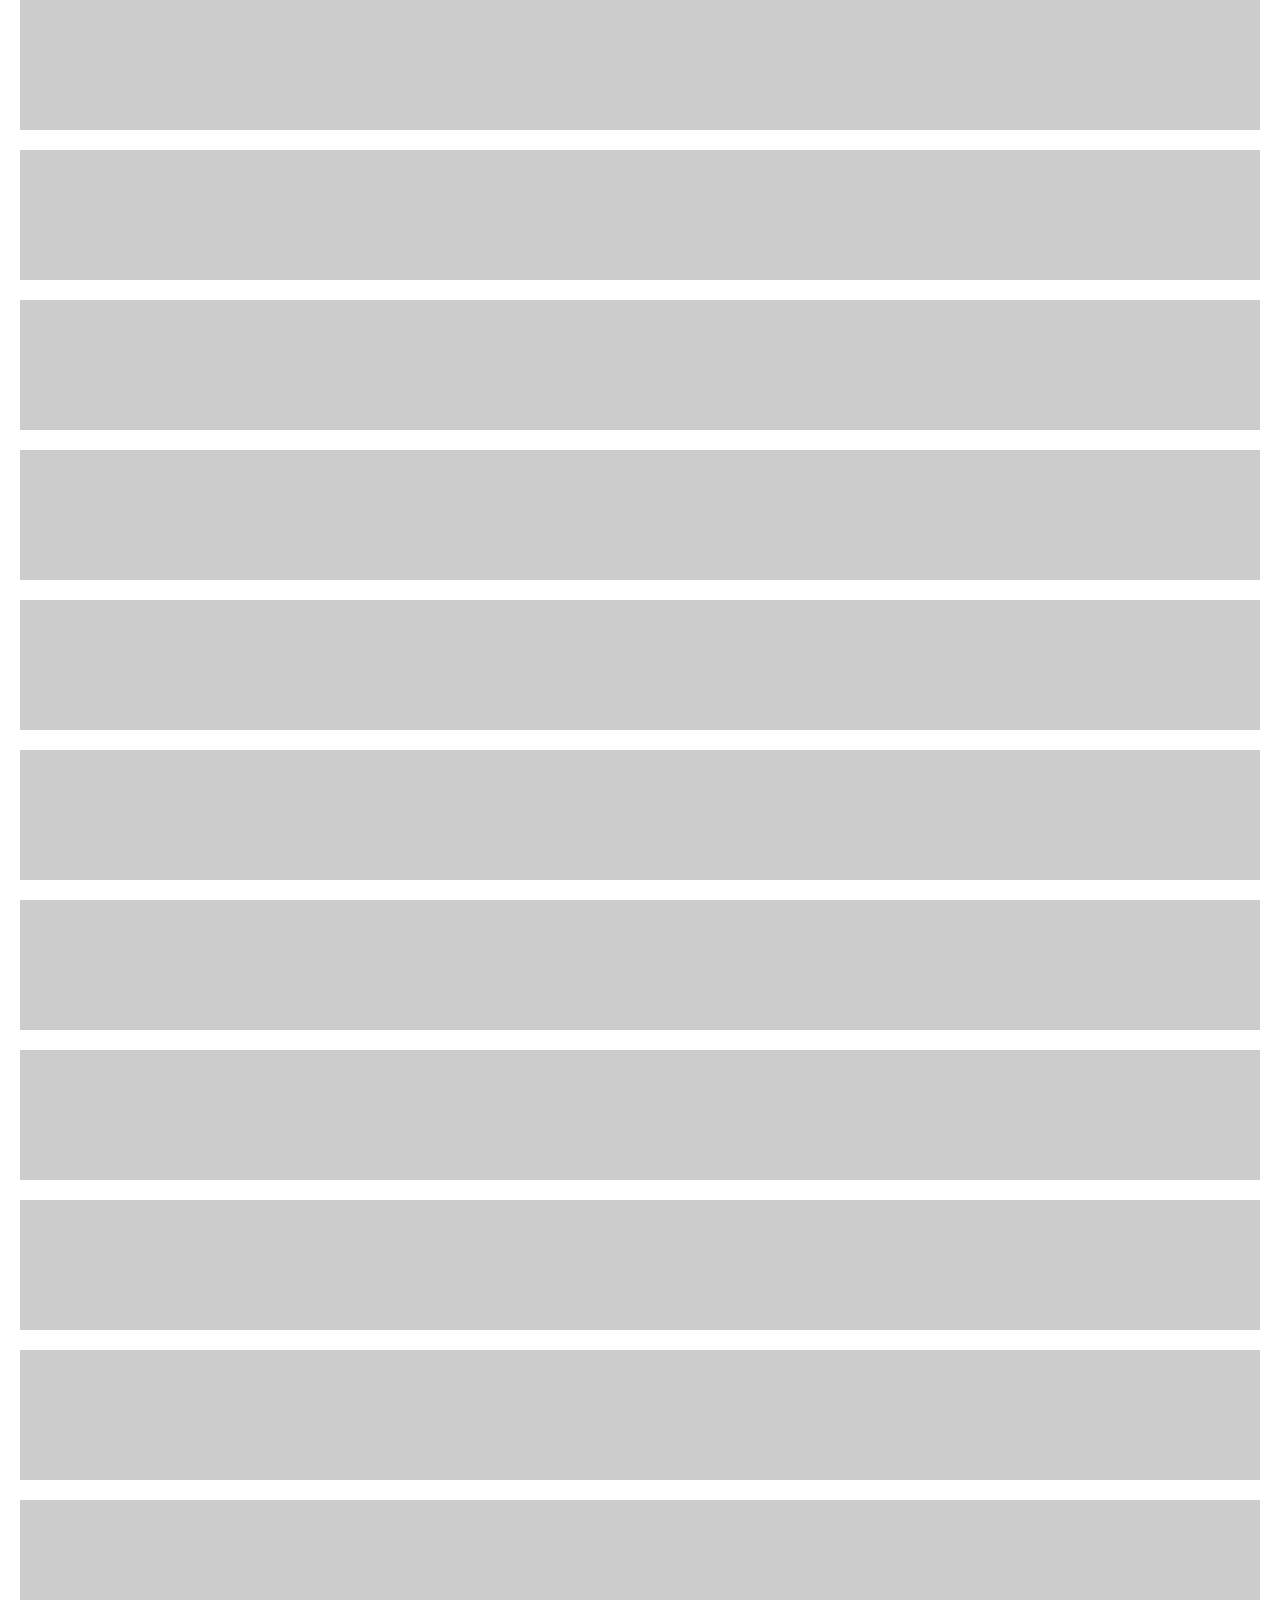
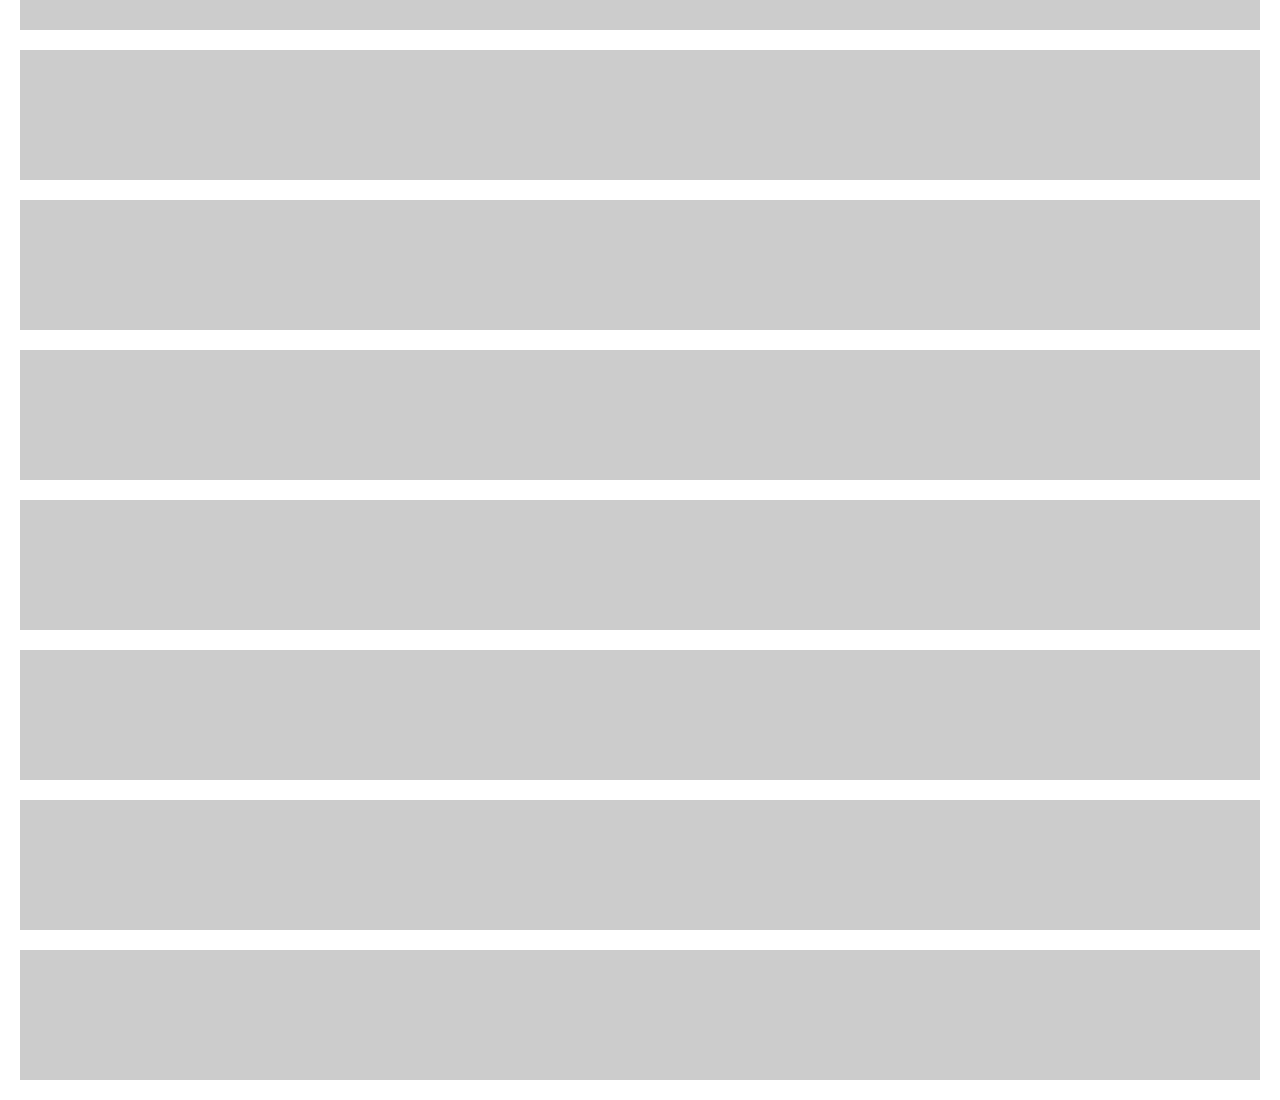
<file: vendor/aos-master/test/fixtures/aos.fixture.html>
<!DOCTYPE html>
<html>
  <head>
    <title></title>
    <style type="text/css">
      * {box-sizing: border-box;}
      body {
        margin: 0; padding: 0 20px; text-align: center;
      }
      .aos-item {
        width: 100%; height: 130px; margin: 0 0 20px 0; background: #ccc;
      }
    </style>
  </head>
  <body class="body">
    <div class="aos-item aos-item--1" data-aos="fade"></div>
    <div class="aos-item aos-item--2" data-aos="fade-up"></div>
    <div class="aos-item aos-item--3" data-aos="fade-down"></div>
    <div class="aos-item aos-item--4" data-aos="fade-left"></div>
    <div class="aos-item aos-item--5" data-aos="fade-right"></div>
    <div class="aos-item aos-item--6" data-aos="flip-up"></div>
    <div class="aos-item aos-item--7" data-aos="flip-down"></div>
    <div class="aos-item aos-item--8" data-aos="flip-left"></div>
    <div class="aos-item aos-item--9" data-aos="flip-right"></div>
    <div class="aos-item aos-item--10" data-aos="zoom-in"></div>
    <div class="aos-item aos-item--11" data-aos="zoom-in-up"></div>
    <div class="aos-item aos-item--12" data-aos="zoom-in-down"></div>
    <div class="aos-item aos-item--13" data-aos="zoom-in-left"></div>
    <div class="aos-item aos-item--14" data-aos="zoom-in-right"></div>
    <div class="aos-item aos-item--15" data-aos="slide-up"></div>
    <div class="aos-item aos-item--16" data-aos="slide-down"></div>
    <div class="aos-item aos-item--17" data-aos="slide-left"></div>
    <div class="aos-item aos-item--18" data-aos="slide-right"></div>
  </body>
</html>
</file>
<file: assets/css/style.min.css>
@import url("https://fonts.googleapis.com/css2?family=Roboto:wght@400;700&display=swap");header .navbar-brand .logo{-webkit-box-sizing:border-box;box-sizing:border-box;border:none;padding:2px;border-radius:50%;width:55px}header .nav-link.active{color:#ff201a}header .dropdown-toggle,header .nav-link{color:#fff;-webkit-transition:0.5s;transition:0.5s;font-size:18px}header .dropdown-toggle:hover,header .nav-link:hover{color:#ff201a}header .dropdown-menu{border:none;-webkit-transform:translateX(-50px);transform:translateX(-50px);-webkit-box-shadow:1px 1px 10px #e0dfdf;box-shadow:1px 1px 10px #e0dfdf}header .dropdown-menu .dropdown-item{color:#ca0600;-webkit-transition:0.3s;transition:0.3s}header .dropdown-menu .dropdown-item:hover{background:transparent;margin-left:10px}header button{width:100px;height:45px}header .fas.fa-bars{-webkit-transition:0.5s;transition:0.5s;color:#ca0600}header .fas.fa-bars:hover{color:#ff201a}header .fas.fa-bars:focus{outline:0}header#home{background:-webkit-gradient(linear, left top, left bottom, from(rgba(0,0,0,0.5)), to(rgba(0,0,0,0.5))),url("../images/backgroud/header.jpg") no-repeat center fixed;background:linear-gradient(rgba(0,0,0,0.5), rgba(0,0,0,0.5)),url("../images/backgroud/header.jpg") no-repeat center fixed;background-size:cover;min-height:100vh;width:100%;position:relative}header#home .banner{position:absolute;color:#ffffff;width:100%;top:50%;left:0;padding:0 10% 0;-webkit-transform:translateY(-50%);transform:translateY(-50%)}header#home .banner .title-banner{font-size:4rem}header#home .banner .content-banner{width:50%}header#home .banner button{width:110px;height:45px}header#products{background:-webkit-gradient(linear, left top, left bottom, from(rgba(0,0,0,0.7)), to(rgba(0,0,0,0.7))),url("../images/backgroud/header-products.jpg") no-repeat center;background:linear-gradient(rgba(0,0,0,0.7), rgba(0,0,0,0.7)),url("../images/backgroud/header-products.jpg") no-repeat center;background-size:cover;min-height:75vh;width:100%;position:relative}header#about{background:-webkit-gradient(linear, left top, left bottom, from(rgba(0,0,0,0.7)), to(rgba(0,0,0,0.7))),url("../images/backgroud/header-about.jpg") no-repeat center;background:linear-gradient(rgba(0,0,0,0.7), rgba(0,0,0,0.7)),url("../images/backgroud/header-about.jpg") no-repeat center;background-size:cover;min-height:75vh;width:100%;position:relative}header#corporate{background:-webkit-gradient(linear, left top, left bottom, from(rgba(0,0,0,0.5)), to(rgba(0,0,0,0.5))),url("../images/backgroud/header-corporate.jpg") no-repeat center;background:linear-gradient(rgba(0,0,0,0.5), rgba(0,0,0,0.5)),url("../images/backgroud/header-corporate.jpg") no-repeat center;background-size:cover;min-height:85vh;width:100%;position:relative}header#contact{background:-webkit-gradient(linear, left top, left bottom, from(rgba(0,0,0,0.7)), to(rgba(0,0,0,0.7))),url("../images/backgroud/header-contact.jpg") no-repeat center;background:linear-gradient(rgba(0,0,0,0.7), rgba(0,0,0,0.7)),url("../images/backgroud/header-contact.jpg") no-repeat center;background-size:cover;min-height:80vh;width:100%;position:relative}header#products .title-page,header#about .title-page,header#corporate .title-page,header#contact .title-page{position:absolute;color:#ffffff;width:100%;top:50%;left:50%;-webkit-transform:translate(-50%, -50%);transform:translate(-50%, -50%)}header#products .title-page h1,header#about .title-page h1,header#corporate .title-page h1,header#contact .title-page h1{font-size:3.5rem}footer .footer-top{background:#e3e7ea;border-top:1px solid #310200}footer .footer-top .logo-footer{width:75px}footer .footer-top .name,footer .footer-top a,footer .footer-top p,footer .footer-top i{color:#310200}footer .footer-top ul li{list-style:none;margin-bottom:5px}footer .footer-top ul li a{text-decoration:none}footer .footer-top ul li a:hover{color:#000}footer .footer-bottom{background:#1a0100}footer .footer-bottom h6{font-size:14px}html{scroll-behavior:smooth}button:focus{outline-color:#ff201a}body{font-family:"Roboto", sans-serif;top:0 !important;margin:0;padding:0}body .button-one{background:#ca0600;color:#ffffff;border:1px solid #ffffff;text-align:center;border-radius:5px;-webkit-transition:0.7s;transition:0.7s}body .button-one:hover{background:#ffffff;color:#ca0600;border:1px solid #ca0600}body .button-two{background:#ffffff;color:#ca0600;border:1px solid #ca0600;text-align:center;border-radius:5px;-webkit-transition:0.7s;transition:0.7s}body .button-two:hover{background:#ca0600;color:#ffffff;border:1px solid #ffffff}body .skiptranslate{display:none !important}body .goog-te-spinner-pos{display:none !important}main{overflow:hidden}.shrink .navbar{background:#fff;-webkit-box-shadow:2px 2px 12px #888;box-shadow:2px 2px 12px #888;padding:16px}.shrink .navbar .dropdown-toggle,.shrink .navbar .nav-link{color:#4d0200;-webkit-transition:0.5s;transition:0.5s}.shrink .navbar .dropdown-toggle:hover,.shrink .navbar .nav-link:hover{color:#ca0600}.shrink .navbar .nav-link.active{color:#ca0600}main .title,main .subtitle,main .title-small,main #vision-mission p{color:#ca0600}main table tbody{color:#4d0200}main .table-custom thead th{background:#4d0200;color:gainsboro;border-right:5px solid #ebebeb}main .table-custom thead th:last-child{border:none}main .table-custom tbody tr{background:transparent;border-bottom:1px solid rgba(77,2,0,0.5)}main .box{cursor:pointer;-webkit-perspective:1000px;perspective:1000px}main .box .box-inner{position:relative;width:100%;height:100%;text-align:center;-webkit-transition:-webkit-transform 1s;transition:-webkit-transform 1s;transition:transform 1s;transition:transform 1s, -webkit-transform 1s;-webkit-transform-style:preserve-3d;transform-style:preserve-3d}main .box:hover .box-inner{-webkit-transform:rotateY(180deg);transform:rotateY(180deg)}main .box .box-front,main .box .box-back{position:absolute;width:100%;height:100%;border-radius:.6rem;-webkit-backface-visibility:hidden;backface-visibility:hidden}main .box .box-front{background:#4d0200;color:#fff}main .box .box-back{background-color:#ca0600;color:#fff;-webkit-transform:rotateY(180deg);transform:rotateY(180deg)}main .pagination{padding:1rem;margin-bottom:1rem;text-align:center;display:-webkit-box;display:-ms-flexbox;display:flex;-webkit-box-pack:center;-ms-flex-pack:center;justify-content:center}main .pagination .page-number{padding:0;margin:0 2rem;list-style-type:none;display:-webkit-box;display:-ms-flexbox;display:flex}main .pagination .page-number li{padding:0 3px}main .pagination .page-number li a{color:#fff;background:#ca0600;padding:0.5rem 1rem;text-decoration:none;opacity:0.7}main .pagination .page-number li a:hover{opacity:1}main .pagination .page-number li a.active{opacity:1;background:#ca0600}main #vision-mission{background:url("../images/backgroud/3132.jpg") no-repeat center;background-size:cover}main #vision-mission .vision{font-size:2rem}main #vision-mission .vision::after{content:"";position:relative;top:inherit;left:50%;width:100px;height:3px;opacity:0.6;background-color:#4d0200;display:block;margin-top:10px;-webkit-transform:translateX(-50%);transform:translateX(-50%)}main #vision-mission .card{border-radius:10px;height:160px;border-color:#ff201a;border-bottom:10px inset #ca0600;-webkit-box-shadow:0 25px 15px -8px rgba(0,0,0,0.5);box-shadow:0 25px 15px -8px rgba(0,0,0,0.5)}main #vision-mission .card .mission{font-size:15px;word-break:keep-all}main #project{background:-webkit-gradient(linear, left top, left bottom, from(rgba(0,0,0,0.5)), to(rgba(0,0,0,0.5))),url("../images/backgroud/bg-1.jpg") no-repeat center;background:linear-gradient(rgba(0,0,0,0.5), rgba(0,0,0,0.5)),url("../images/backgroud/bg-1.jpg") no-repeat center;background-size:cover}main #project .subtitle{margin-bottom:1.5rem}main #project button{position:absolute;width:110px;margin-top:-75px;right:130px;z-index:4;height:48px}main #project .card{border-color:#ff201a;overflow:hidden;width:300px;height:230px}main #project .card img{position:relative;z-index:0}main #project .card .caption{top:0;left:0;position:absolute;background:rgba(202,6,0,0.8);color:#4d0200;width:100%;height:100%;-webkit-transform:translateY(85%);transform:translateY(85%);-webkit-transition:1s;transition:1s;z-index:1}main #project .card:hover .caption{-webkit-transform:translateY(0);transform:translateY(0)}main #project .slick-slide{cursor:pointer;outline:none;margin:0 10px}main #project .arrow-prev,main #project .arrow-next{position:absolute;top:-65px;cursor:pointer;color:gainsboro;z-index:1;-webkit-transition:0.5s;transition:0.5s}main #project .arrow-prev:hover,main #project .arrow-next:hover{color:#ff201a}main #project .arrow-prev{right:300px}main #project .arrow-next{right:260px}main #mineral{background:#ffffff}main #mineral .left{float:left;width:50%}main #mineral .right{float:right;width:50%}main #mineral .list{font-size:15px}main .maps-bimi{background:url("../images/backgroud/25101.jpg") no-repeat center;background-size:cover}main #product{background:-webkit-gradient(linear, left top, left bottom, from(rgba(0,0,0,0.7)), to(rgba(0,0,0,0.7))),url("../images/backgroud/bg-3.jpg") no-repeat center;background:linear-gradient(rgba(0,0,0,0.7), rgba(0,0,0,0.7)),url("../images/backgroud/bg-3.jpg") no-repeat center;background-size:cover;position:relative}main #product .card{background:transparent}main #product .box{width:200px;height:200px;border-radius:50%}main #product .box .box-inner,main #product .box .box-front,main #product .box .box-back{border-radius:50%}main #product .box .box-front img{width:200px;border-radius:50%;height:200px}main #product .box .box-back{padding:2.5rem 1rem}main #company{background:#ebebeb url("../images/backgroud/shape-51.svg") no-repeat center;background-size:cover;color:#4d0200}main #company .quote{font-size:1.8rem}main #company .name{opacity:0.8}main #company .position{opacity:0.7}main #company .position .line{display:inline-block;background:rgba(202,6,0,0.8);width:10px;height:2px}main #licences{background:url("../images/backgroud/25101.jpg") no-repeat center;background-size:cover}#products-page{background:url("../images/backgroud/17580.jpg") no-repeat center;background-size:cover}#products-page ul{padding-bottom:20px;border-bottom:1px solid #4d0200}#products-page ul li{padding:0;list-style:none}#products-page ul li .btn-products{color:#ff201a;width:100%;font-weight:600;font-size:17px}#products-page ul li .btn-products:hover,#products-page ul li .btn-products[aria-expanded="true"]{border-bottom:2px solid #ca0600;color:#ca0600}#products-page ul li .btn-products:focus{outline:0;-webkit-box-shadow:none;box-shadow:none}#products-page figure{background:transparent;width:250px;height:250px;border-radius:50%;padding:1px;border:1px solid #ca0600}#products-page figure img{width:100%;height:100%;-webkit-clip-path:circle(50% at 50% 50%);clip-path:circle(50% at 50% 50%)}#products-page p{font-size:14px}.paragraph{text-indent:3rem;text-align:justify}#profil{background:url("../images/backgroud/3459071.jpg") no-repeat center;background-size:cover}#value{background:url("../images/backgroud/17580.jpg") no-repeat center;background-size:cover}#value .circle-title{color:#fff;font-weight:600;-webkit-animation:inOut 5s linear infinite;animation:inOut 5s linear infinite}#value .circle-title{width:210px;height:210px;border-radius:50%}#value .circle-title.commitment{background:-webkit-gradient(linear, left top, left bottom, from(rgba(0,0,0,0.7)), to(rgba(0,0,0,0.7))),url("../images/backgroud/commitment.jpg") no-repeat center;background:linear-gradient(rgba(0,0,0,0.7), rgba(0,0,0,0.7)),url("../images/backgroud/commitment.jpg") no-repeat center;background-size:cover}#value .circle-title.integrity{background:-webkit-gradient(linear, left top, left bottom, from(rgba(0,0,0,0.7)), to(rgba(0,0,0,0.7))),url("../images/backgroud/integrity.jpg") no-repeat center;background:linear-gradient(rgba(0,0,0,0.7), rgba(0,0,0,0.7)),url("../images/backgroud/integrity.jpg") no-repeat center;background-size:cover}#value .circle-title.open{background:-webkit-gradient(linear, left top, left bottom, from(rgba(0,0,0,0.7)), to(rgba(0,0,0,0.7))),url("../images/backgroud/open.jpg") no-repeat center;background:linear-gradient(rgba(0,0,0,0.7), rgba(0,0,0,0.7)),url("../images/backgroud/open.jpg") no-repeat center;background-size:cover}#value .circle-title.rational{background:-webkit-gradient(linear, left top, left bottom, from(rgba(0,0,0,0.7)), to(rgba(0,0,0,0.7))),url("../images/backgroud/rational.jpg") no-repeat center;background:linear-gradient(rgba(0,0,0,0.7), rgba(0,0,0,0.7)),url("../images/backgroud/rational.jpg") no-repeat center;background-size:cover}#value .circle-title.visionary{background:-webkit-gradient(linear, left top, left bottom, from(rgba(0,0,0,0.7)), to(rgba(0,0,0,0.7))),url("../images/backgroud/visionary.jpg") no-repeat center;background:linear-gradient(rgba(0,0,0,0.7), rgba(0,0,0,0.7)),url("../images/backgroud/visionary.jpg") no-repeat center;background-size:cover}#otherAbout{background:url("../images/backgroud/3459071.jpg") no-repeat center;background-size:cover}#otherAbout ul{border-bottom:1px solid #ca0600}#otherAbout ul li{padding:0;list-style:none}#otherAbout ul li .btn-about{background:transparent;color:#ca0600;width:100%;border-radius:0;padding:10px 15px}#otherAbout ul li .btn-about:hover,#otherAbout ul li .btn-about[aria-expanded="true"]{font-weight:900;border-bottom:2px solid #ff201a}#otherAbout ul li .btn-about:focus{outline:0;-webkit-box-shadow:none;box-shadow:none}#otherAbout img{-webkit-clip-path:polygon(69% 0%, 100% 25%, 100% 99%, 22% 100%, 0% 78%, 1% 0%);clip-path:polygon(69% 0%, 100% 25%, 100% 99%, 22% 100%, 0% 78%, 1% 0%)}@-webkit-keyframes inOut{0%{-webkit-transform:scale(1);transform:scale(1)}25%{-webkit-transform:scale(0.9);transform:scale(0.9)}50%{-webkit-transform:scale(0.8);transform:scale(0.8)}75%{-webkit-transform:scale(0.9);transform:scale(0.9)}100%{-webkit-transform:scale(1);transform:scale(1)}}@keyframes inOut{0%{-webkit-transform:scale(1);transform:scale(1)}25%{-webkit-transform:scale(0.9);transform:scale(0.9)}50%{-webkit-transform:scale(0.8);transform:scale(0.8)}75%{-webkit-transform:scale(0.9);transform:scale(0.9)}100%{-webkit-transform:scale(1);transform:scale(1)}}#governance img{-webkit-clip-path:polygon(69% 0%, 100% 25%, 100% 99%, 22% 100%, 0% 78%, 1% 0%);clip-path:polygon(69% 0%, 100% 25%, 100% 99%, 22% 100%, 0% 78%, 1% 0%)}#princip{background:-webkit-gradient(linear, left top, left bottom, from(rgba(0,0,0,0.7)), to(rgba(0,0,0,0.7))),url("../images/backgroud/bg-4.jpg") no-repeat center;background:linear-gradient(rgba(0,0,0,0.7), rgba(0,0,0,0.7)),url("../images/backgroud/bg-4.jpg") no-repeat center;background-size:cover}#princip .square-title{color:#ff201a;font-weight:600;background:none;width:200px;height:200px;border:2px solid #ff201a;-webkit-clip-path:polygon(69% 0%, 100% 25%, 100% 99%, 22% 100%, 0% 78%, 1% 0%);clip-path:polygon(69% 0%, 100% 25%, 100% 99%, 22% 100%, 0% 78%, 1% 0%);-webkit-animation:inOut 5s linear infinite;animation:inOut 5s linear infinite}#contact-us{background:#f3f3f3}#contact-us label{color:#4d0200}#contact-us input[type="text"],#contact-us input[type="email"]{height:45px}#contact-us input[type="text"]::-webkit-input-placeholder,#contact-us input[type="email"]::-webkit-input-placeholder{font-size:14px;color:#a0a0a0}#contact-us input[type="text"]:-ms-input-placeholder,#contact-us input[type="email"]:-ms-input-placeholder{font-size:14px;color:#a0a0a0}#contact-us input[type="text"]::-ms-input-placeholder,#contact-us input[type="email"]::-ms-input-placeholder{font-size:14px;color:#a0a0a0}#contact-us input[type="text"]::placeholder,#contact-us input[type="email"]::placeholder{font-size:14px;color:#a0a0a0}#contact-us *:focus{border:1px solid #ca0600;outline:0;-webkit-box-shadow:none;box-shadow:none}@media only screen and (min-width: 768px) and (max-width: 1199px){main #vision-mission .card{height:180px}}@media only screen and (min-width: 992px) and (max-width: 1199px){main #project .card .caption .title-project{font-size:17px}main #project .card .caption .content-project{font-size:14px}main #company .quote{font-size:1.6rem}}@media only screen and (max-width: 1063px){header#home .banner{padding:0 9% 0}header#home .banner .content-banner{width:60%}main #company .quote{font-size:1.4rem}}@media only screen and (max-width: 991px){header .dropdown-menu{-webkit-transform:translateX(0);transform:translateX(0)}header#home .banner{padding:0 8% 0}header#home .banner .title-banner{font-size:3.6rem}header#home .banner .content-banner{width:70%}main #project .card .caption .title-project{font-size:18px}main #project .card .caption .content-project{font-size:15px}main #company .quote{font-size:1.2rem}main #company .position{font-size:15px}}@media only screen and (max-width: 767px){header#home .banner{padding-left:6rem;padding:0 7% 0}header#home .banner .title-banner{font-size:3.3rem}header#home .banner .content-banner{width:80%}main #project .subtitle{margin-bottom:6rem}main #project button{right:110px}main #company .quote{font-size:1rem}main #company .position{font-size:14px}}@media only screen and (min-width: 501px) and (max-width: 767px){main #project .subtitle{margin-bottom:6rem}main #project .card .caption{-webkit-transform:translateY(90%);transform:translateY(90%)}}@media only screen and (max-width: 600px){header#home .banner{width:100%;padding:0 6% 0}header#home .banner .title-banner{font-size:3rem}header#home .banner .content-banner{width:90%}header#products{background:-webkit-gradient(linear, left top, left bottom, from(rgba(0,0,0,0.7)), to(rgba(0,0,0,0.7))),url("../images/backgroud/mbl-header-products.jpg") no-repeat center;background:linear-gradient(rgba(0,0,0,0.7), rgba(0,0,0,0.7)),url("../images/backgroud/mbl-header-products.jpg") no-repeat center;background-size:cover}header#about{background:-webkit-gradient(linear, left top, left bottom, from(rgba(0,0,0,0.7)), to(rgba(0,0,0,0.7))),url("../images/backgroud/mbl-header-about.jpg") no-repeat center;background:linear-gradient(rgba(0,0,0,0.7), rgba(0,0,0,0.7)),url("../images/backgroud/mbl-header-about.jpg") no-repeat center;background-size:cover}header#corporate{background:-webkit-gradient(linear, left top, left bottom, from(rgba(0,0,0,0.5)), to(rgba(0,0,0,0.5))),url("../images/backgroud/mbl-header-corporate.jpg") no-repeat center;background:linear-gradient(rgba(0,0,0,0.5), rgba(0,0,0,0.5)),url("../images/backgroud/mbl-header-corporate.jpg") no-repeat center;background-size:cover}header#contact{background:-webkit-gradient(linear, left top, left bottom, from(rgba(0,0,0,0.7)), to(rgba(0,0,0,0.7))),url("../images/backgroud/mbl-header-contact.jpg") no-repeat center;background:linear-gradient(rgba(0,0,0,0.7), rgba(0,0,0,0.7)),url("../images/backgroud/mbl-header-contact.jpg") no-repeat center;background-size:cover}}
/*# sourceMappingURL=style.min.css.map */
</file>
<file: vendor/aos-master/demo/css/styles.css>
body {
  font-family: Helvetica,Tahoma;
}

*,
*:before,
*:after {
  box-sizing: border-box;
}

.aos-all {
  width: 1000px;
  max-width: 98%;
  margin: 10vh auto 0 auto;
}

.aos-item {
  display: inline-block;
  float: left;
  width: 33.3333%;
  height: 300px;
  padding: 20px;
}

.aos-item__inner {
  position: relative;
  width: 100%;
  height: 100%;
  float: left;
  background: #1da4e2;
  line-height: 260px;
  text-align: center;
  color: #fff;
}

@media screen and (max-width: 800px) {
  .aos-item {
    width: 50%;
  }
}
</file>
